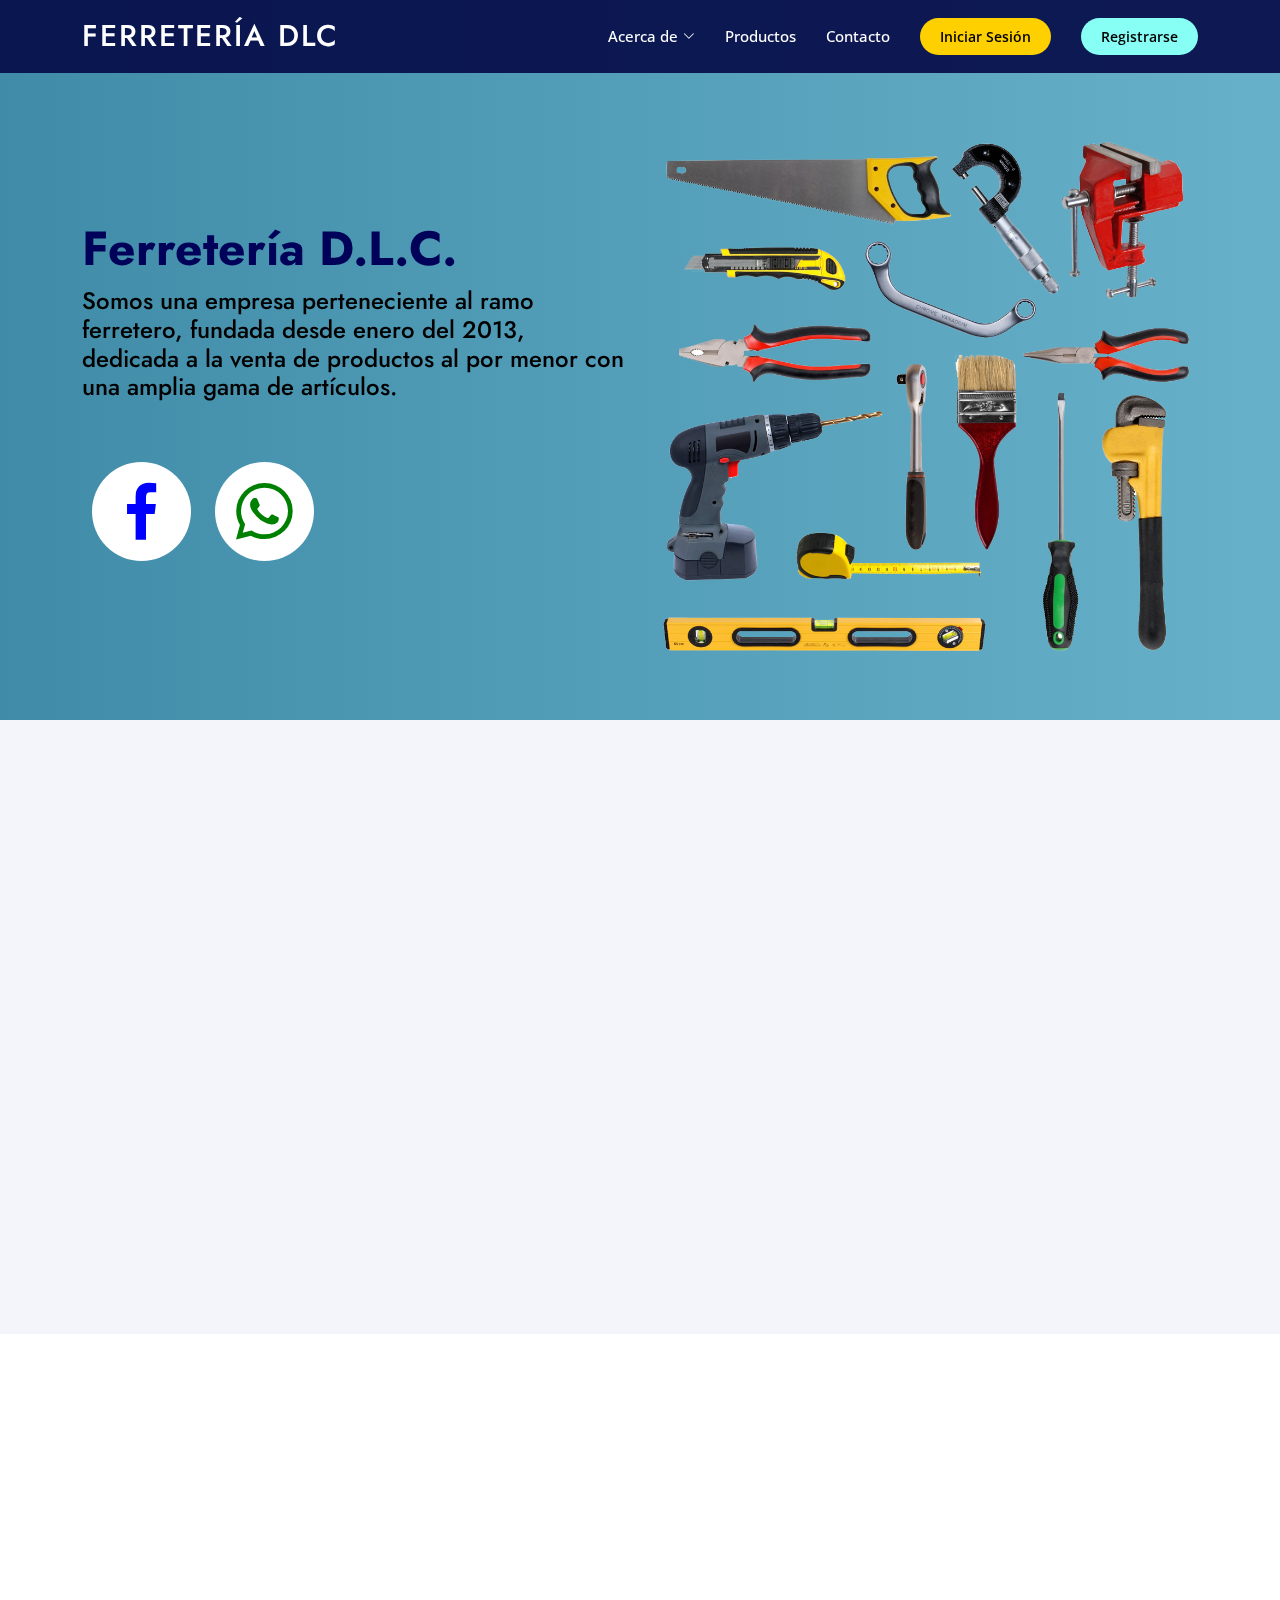
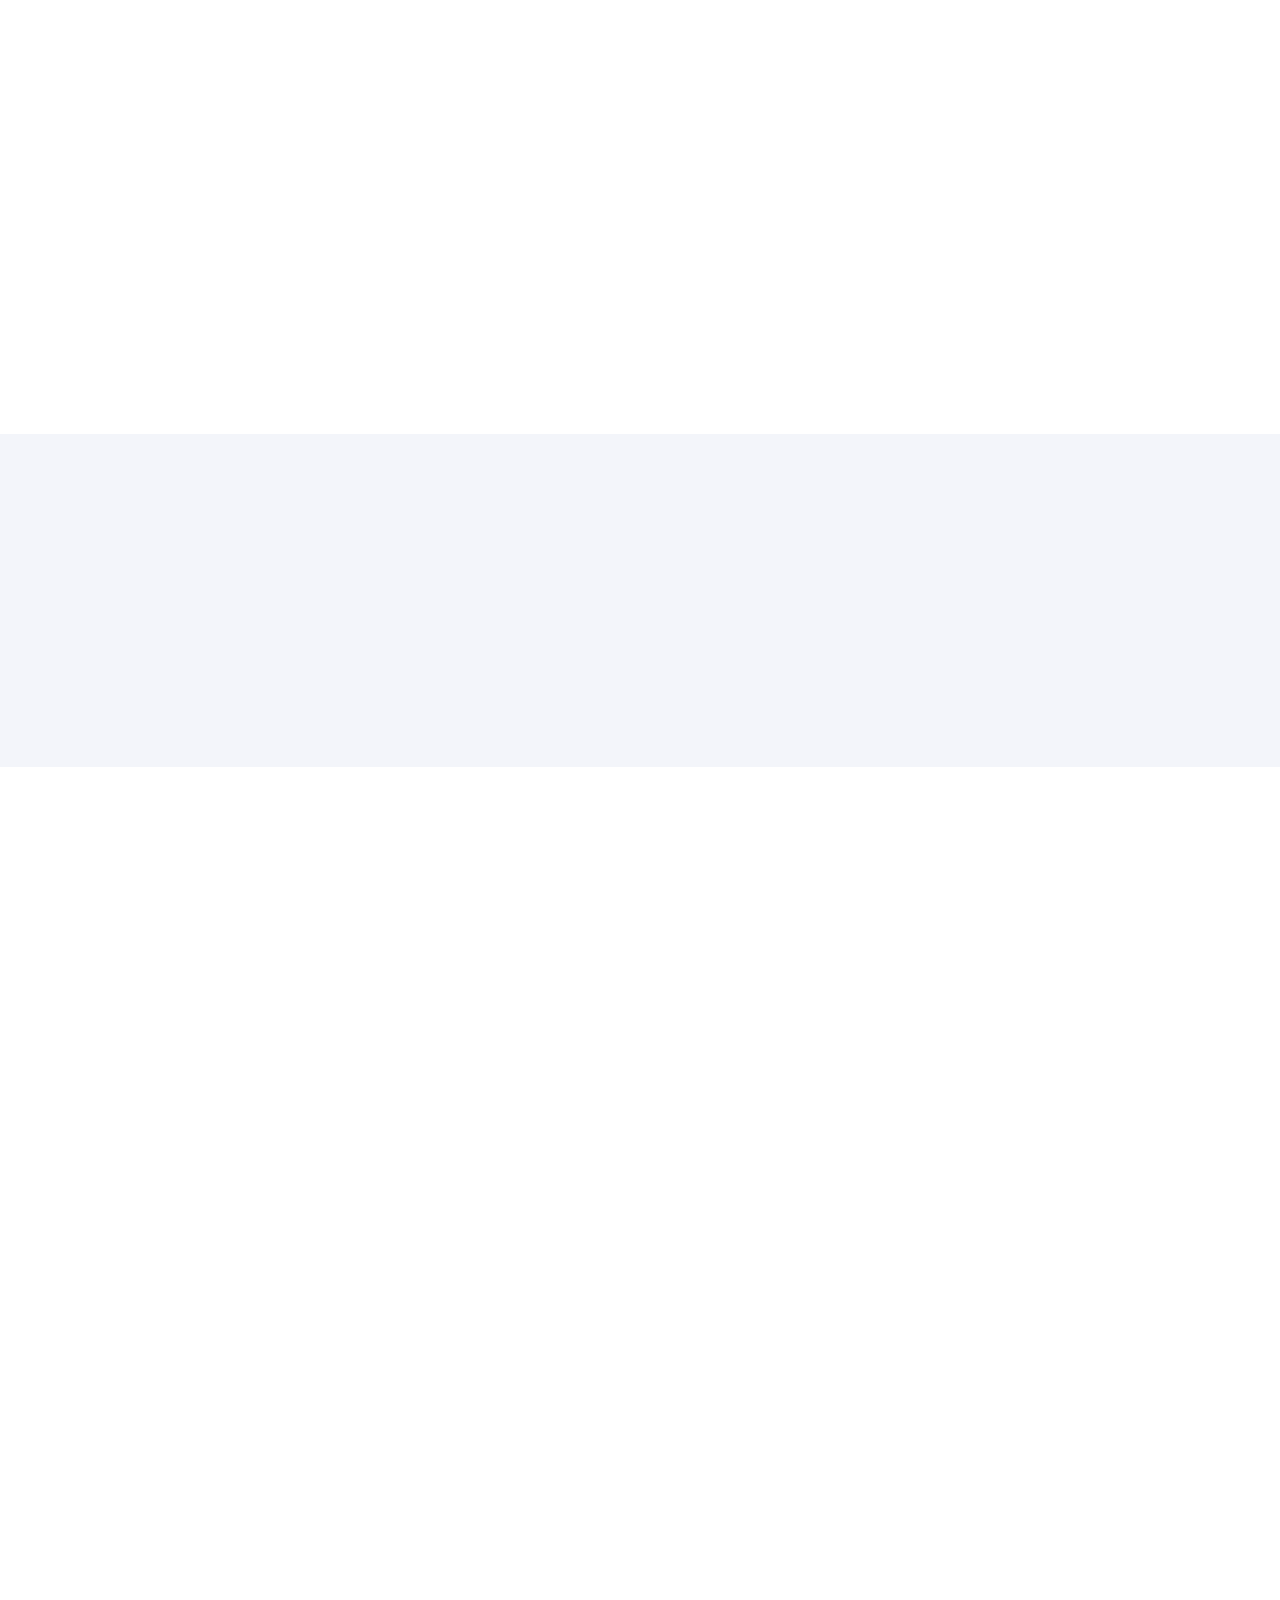
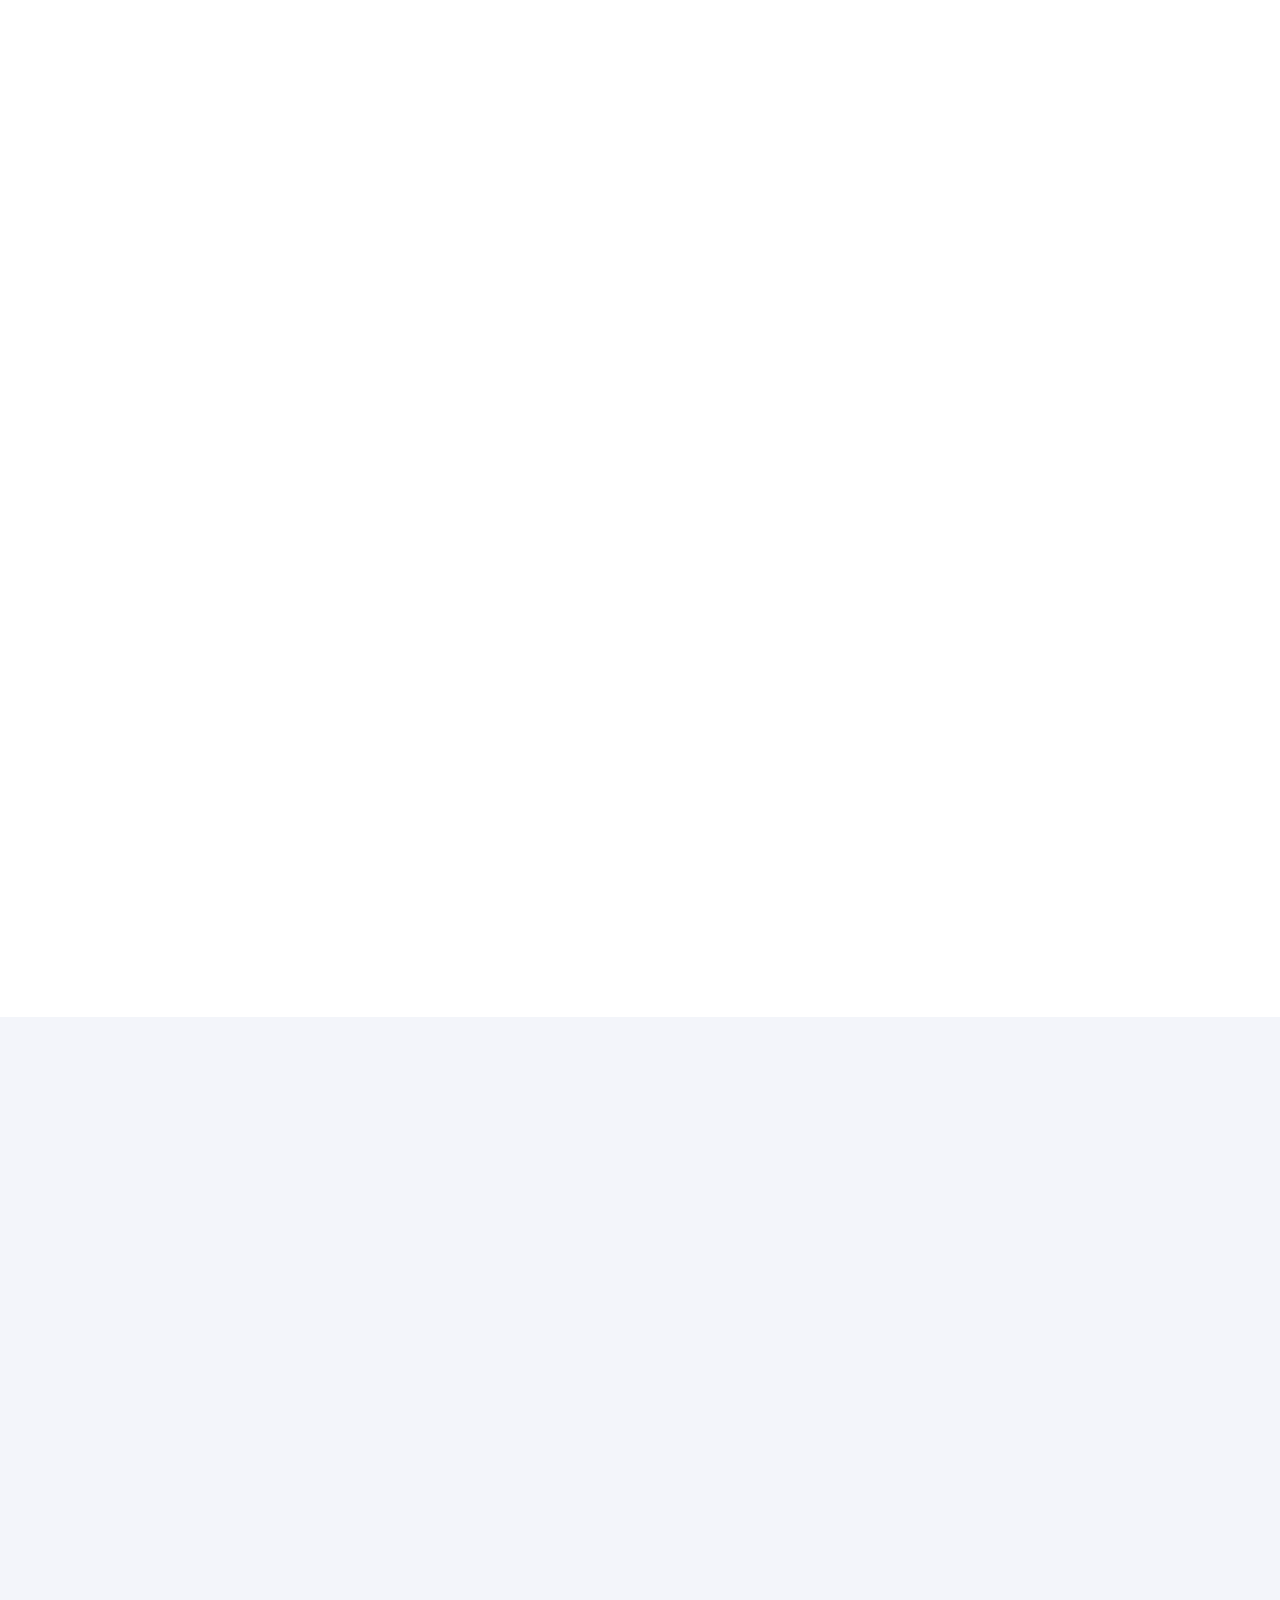
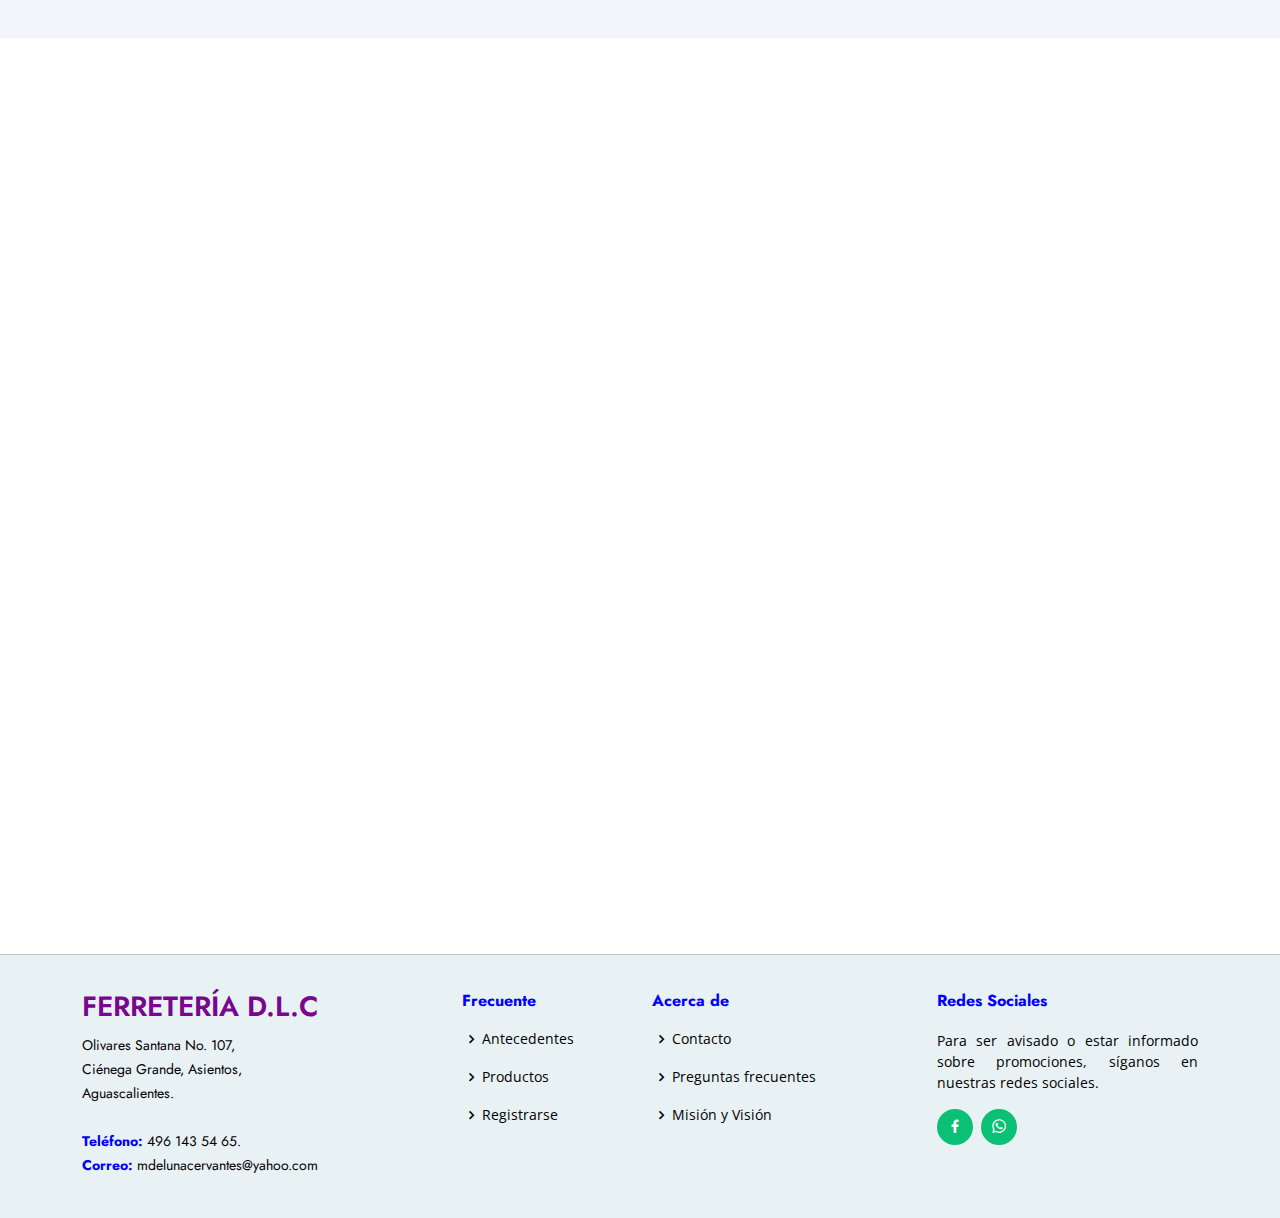
<file: index.html>
<!DOCTYPE html>
<html lang="en">

<head>
  <meta charset="utf-8">
  <meta content="width=device-width, initial-scale=1.0" name="viewport">

  <title>Ferretería DLC</title>
  <meta content="" name="description">
  <meta content="" name="keywords">

  <!-- Favicons -->
  <link href="img/logo.jpg" rel="icon">
  <link href="img/logo.jpg" rel="apple-touch-icon">

  <!-- Google Fonts -->
  <link
    href="https://fonts.googleapis.com/css?family=Open+Sans:300,300i,400,400i,600,600i,700,700i|Jost:300,300i,400,400i,500,500i,600,600i,700,700i|Poppins:300,300i,400,400i,500,500i,600,600i,700,700i"
    rel="stylesheet">

  <!-- Vendor CSS Files -->
  <link href="diseno/vendor/aos/aos.css" rel="stylesheet">
  <link href="diseno/vendor/bootstrap/css/bootstrap.min.css" rel="stylesheet">
  <link href="diseno/vendor/bootstrap-icons/bootstrap-icons.css" rel="stylesheet">
  <link href="diseno/vendor/boxicons/css/boxicons.min.css" rel="stylesheet">
  <link href="diseno/vendor/glightbox/css/glightbox.min.css" rel="stylesheet">
  <link href="diseno/vendor/remixicon/remixicon.css" rel="stylesheet">
  <link href="diseno/vendor/swiper/swiper-bundle.min.css" rel="stylesheet">

  <!-- Template Main CSS File -->
  <link href="diseno/css/style.css" rel="stylesheet">
</head>

<body>

  <!-- ======= Header ======= -->
  <header id="header" class="fixed-top ">
    <div class="container d-flex align-items-center">
      <!-- <a href="index.html" class="logo me-auto"><img src="img/logo.jpg" alt="" class="img-fluid"></a> -->
      <h1 class="logo me-auto"><a href="index.html">Ferretería DLC</a></h1>


      <nav id="navbar" class="navbar">
        <ul>
          <li class="dropdown"><a href="#"><span>Acerca de</span> <i class="bi bi-chevron-down"></i></a>
            <ul>
              <li><a class="nav-link scrollto" href="antecedentes.html">Antecedentes</a></li>
              <li><a class="nav-link scrollto" href="mision.html">Misión y Visión</a></li>
              <li><a class="nav-link scrollto" href="preguntas_frecuentes.html">Preguntas Frecuentes</a></li>
            </ul>
          </li>

          <li><a class="nav-link scrollto" href="aplicacion/carrito/muestraProductos.php">Productos</a></li>
          <li><a class="nav-link scrollto" href="contacto.php">Contacto</a></li>

          <li><a class="getstarted scrollto" href="aplicacion/login.php">Iniciar Sesión</a></li>
          <li><a class="getstartedR scrollto" href="aplicacion/registro.php">Registrarse</a></li>
        </ul>
        <i class="bi bi-list mobile-nav-toggle"></i>
      </nav><!-- .navbar -->
    </div>
  </header><!-- End Header -->




  <!-- ======= Hero Section ======= -->
  <section id="hero" class="d-flex align-items-center">
    <div class="container">
      <div class="row">
        <div class="col-lg-6 d-flex flex-column justify-content-center pt-4 pt-lg-0 order-2 order-lg-1"
          data-aos="fade-up" data-aos-delay="200">
          <h1>Ferretería D.L.C.</h1>
          <h2>Somos una empresa perteneciente al ramo ferretero, fundada desde enero del 2013, dedicada a la venta de
            productos al por menor con una amplia gama de artículos.</h2>

          <div  style="text-align: left;">
            <a
              href="https://www.facebook.com/people/Ferreter%C3%ADa-Dlc/pfbid04ec6Bq2G5VhsQEyVesJRxf4jDZotEPAA1wXJUSScp2hyFBB4Gp77E77SepmbNCqCl/">
              <i class="bx bxl-facebook" style="font-size: 75px; color:blue; border-radius: 50%;background-color: white; padding: 12px; margin: 10px;"></i>
            </a>

            <a href="https://wa.link/l31kb3">
              <i class="bx bxl-whatsapp" style="font-size: 75px; color:green; border-radius: 50%;background-color: white; padding: 12px; margin: 10px;"></i>
            </a>
          </div>




        </div>


        <div class="col-lg-6 order-1 order-lg-2 hero-img" data-aos="zoom-in" data-aos-delay="200">
          <img src="img/header.png" class="img-fluid animated" alt="">
        </div>
      </div>
    </div>

  </section><!-- End Hero -->







  <main id="main">
    <!-- ======= Mision Section ======= -->
    <section id="services" class="services section-bg">
      <div class="container" data-aos="fade-up">

        <div class="section-title">
          <h2>Misión y Visión</h2>
          <p>El trabajo y puesto que desempeño dentro de esta empresa es llevar acabo la compra, y recepción de
            mercancías, logística y entrega de materiales, organizar almacenes, y capacitación del personal y llevar a
            cabo soluciones imprevistas que se generan en el transcurso de las actividades tomando en cuenta lo
            siguiente:</p>
        </div>

        <div class="row" class="text-center">
          <div class="col-xl-6 col-md-6 mt-4 mt-md-0" data-aos="zoom-in" data-aos-delay="200">
            <div class="icon-box">
              <div class="icon"><i class="bx bx-file"></i></div>

              <h4><a href="">Misión</a></h4>
              <p>Somos una empresa con especialidad en ventas en el ramo ferretero, que trabaja día a día para
                satisfacer las necesidades de nuestros clientes, cumpliendo con las expectativas de atención y servicio
                y esmerándonos día a día para brindar un extenso surtido de productos, de buena calidad y ofreciendo
                precios competitivos.</p>
            </div>
          </div>

          <div class="col-xl-6 col-md-6 mt-4 mt-xl-0" data-aos="zoom-in" data-aos-delay="400">
            <div class="icon-box">
              <div class="icon"><i class="bx bx-layer"></i></div>

              <h4><a href="">Visión</a></h4>
              <p>Ser una empresa líder en el mercado local, y nacional, reconocida como comercializadora y distribuidora
                de productos de calidad y contribuir a la generación de empleos y contribuir al crecimiento económico de
                nuestra comunidad.</p>
            </div>
          </div>

        </div>

      </div>
    </section><!-- End Mision Section -->


    <!-- ======= Horarios Section ======= -->
    <section id="pricing" class="pricing">
      <div class="container" data-aos="fade-up">

        <div class="section-title">
          <h2>Horarios</h2>
          <p>Para que este negocio funcione como una empresa comercializadora y distribuidora de ferretería en general,
            y a la vez ganar prestigio y reconocimiento en el mercado para seguir creciendo como empresa, la ferretería
            D.L.C le presenta los siguientes horarios de atención:</p>
        </div>

        <div class="row">

          <div class="col-lg-4" data-aos="fade-up" data-aos-delay="100">
            <div class="box">
              <h3>Lunes a Viernes</h3>
              <ul>
                <li><i class="bx bx-check"></i>De 8:00 a.m. a 4:00 p.m</li>
              </ul>
              <img src="img/horarios.png" class="img-fluid" width="45%">
            </div>
          </div>

          <div class="col-lg-4 mt-4 mt-lg-0" data-aos="fade-up" data-aos-delay="200">
            <div class="box featured">
              <h3>Sábado</h3>
              <ul>
                <li><i class="bx bx-check"></i>De 8:00 a.m. a 6:00 p.m</li>
              </ul>
              <img src="img/horarios.png" class="img-fluid" width="45%">
            </div>
          </div>

          <div class="col-lg-4 mt-4 mt-lg-0" data-aos="fade-up" data-aos-delay="300">
            <div class="box">
              <h3>Domingo</h3>
              <ul>
                <li><i class="bx bx-check"></i>De 8:00 a.m. a 2:00 p.m</li>
              </ul>
              <img src="img/horarios.png" class="img-fluid" width="45%">
            </div>
          </div>

        </div>

      </div>
    </section><!-- End Horarios Section -->

    <!-- ======= Marcas Section ======= -->
    <section id="clients" class="clients section-bg">
      <div class="container" data-aos="fade-up">
        <div class="section-title">
          <h2>Marcas asociadas</h2>
          <p>
            En nuestra ferretería, nos enorgullece trabajar con algunas de las marcas más reconocidas y confiables del
            mercado. Nos esforzamos por brindarte productos de alta calidad y rendimiento, y es por eso que hemos
            establecido asociaciones sólidas con marcas líderes en la industria.
            Estamos comprometidos en brindarte una amplia selección de productos de alta calidad para que encuentres
            exactamente lo que necesitas para tus proyectos.
          </p>
        </div>

        <div class="row" data-aos="zoom-in">

          <div class="col-lg-2 col-md-4 col-6 d-flex align-items-center justify-content-center">
            <img src="img/marcas/truper.png" class="img-fluid" alt="">
          </div>

          <div class="col-lg-2 col-md-4 col-6 d-flex align-items-center justify-content-center">
            <img src="img/marcas/FANAL.png" class="img-fluid" alt="">
          </div>

          <div class="col-lg-2 col-md-4 col-6 d-flex align-items-center justify-content-center">
            <img src="img/marcas/DeWalt.png" class="img-fluid" alt="">
          </div>

          <div class="col-lg-2 col-md-4 col-6 d-flex align-items-center justify-content-center">
            <img src="img/marcas/comex.png" class="img-fluid" alt="">
          </div>

          <div class="col-lg-2 col-md-4 col-6 d-flex align-items-center justify-content-center">
            <img src="img/marcas/Cemex.png" class="img-fluid" alt="">
          </div>

          <div class="col-lg-2 col-md-4 col-6 d-flex align-items-center justify-content-center">
            <img src="img/marcas/urrea.png" class="img-fluid" alt="">
          </div>

        </div>

      </div>
    </section><!-- End Marcas Section -->






    <!-- ======= Productos Section ======= -->
    <section id="portfolio" class="portfolio">
      <div class="container" data-aos="fade-up">

        <div class="section-title">
          <h2>Productos disponibles</h2>
          <p>
            Ya sea que estés realizando un proyecto de bricolaje en casa o trabajando en un gran proyecto de
            construcción, contamos con los productos adecuados para satisfacer tus necesidades.
            Recuerda que estamos comprometidos con la comercialización de productos nacionales e importados orientados a
            las
            labores de mantenimiento montaje, construcción, reparación, etc. le ofrecemos una amplia variedad de
            productos, entre ellos los siguientes:</p>
        </div>

        <ul id="portfolio-flters" class="d-flex justify-content-center" data-aos="fade-up" data-aos-delay="100">
          <li data-filter="*" class="filter-active">Todos</li>
          <li data-filter=".filter-app">Construcción</li>
          <li data-filter=".filter-card">Hogar</li>
          <li data-filter=".filter-web">Otros</li>
        </ul>

        <div class="row portfolio-container" data-aos="fade-up" data-aos-delay="200">

          <div class="col-lg-4 col-md-6 portfolio-item filter-app">
            <div class="portfolio-img"><img src="img/productos/block.png" class="img-fluid" alt=""></div>
            <div class="portfolio-info">
              <h4>Block</h4>
              <a href="img/productos/block.png" data-gallery="portfolioGallery" class="portfolio-lightbox preview-link"
                title="Block"><i class="bx bx-plus"></i></a>

            </div>
          </div>

          <div class="col-lg-4 col-md-6 portfolio-item filter-web">
            <div class="portfolio-img"><img src="img/productos/accesorios.png" class="img-fluid" alt=""></div>
            <div class="portfolio-info">
              <h4>Accesorios de PVC</h4>
              <a href="img/productos/accesorios.png" data-gallery="portfolioGallery"
                class="portfolio-lightbox preview-link" title="Accesorios de PVC"><i class="bx bx-plus"></i></a>

            </div>
          </div>

          <div class="col-lg-4 col-md-6 portfolio-item filter-app">
            <div class="portfolio-img"><img src="img/productos/cemento.png" class="img-fluid" alt=""></div>
            <div class="portfolio-info">
              <h4>Saco de cemento</h4>
              <a href="img/productos/cemento.png" data-gallery="portfolioGallery"
                class="portfolio-lightbox preview-link" title="Saco de cemento"><i class="bx bx-plus"></i></a>

            </div>
          </div>

          <div class="col-lg-4 col-md-6 portfolio-item filter-card">
            <div class="portfolio-img"><img src="img/productos/candado.png" class="img-fluid" alt=""></div>
            <div class="portfolio-info">
              <h4>Candado</h4>
              <a href="img/productos/candado.png" data-gallery="portfolioGallery"
                class="portfolio-lightbox preview-link" title="Candado"><i class="bx bx-plus"></i></a>

            </div>
          </div>

          <div class="col-lg-4 col-md-6 portfolio-item filter-web">
            <div class="portfolio-img"><img src="img/productos/manguera.png" class="img-fluid" alt=""></div>
            <div class="portfolio-info">
              <h4>Manguera</h4>
              <a href="img/productos/manguera.png" data-gallery="portfolioGallery"
                class="portfolio-lightbox preview-link" title="Manguera"><i class="bx bx-plus"></i></a>

            </div>
          </div>

          <div class="col-lg-4 col-md-6 portfolio-item filter-app">
            <div class="portfolio-img"><img src="img/productos/martillo.png" class="img-fluid" alt=""></div>
            <div class="portfolio-info">
              <h4>Martillo</h4>
              <a href="img/productos/martillo.png" data-gallery="portfolioGallery"
                class="portfolio-lightbox preview-link" title="Martillo"><i class="bx bx-plus"></i></a>

            </div>
          </div>

          <div class="col-lg-4 col-md-6 portfolio-item filter-card">
            <div class="portfolio-img"><img src="img/productos/contacto.png" class="img-fluid" alt=""></div>
            <div class="portfolio-info">
              <h4>Contacto</h4>
              <a href="img/productos/contacto.png" data-gallery="portfolioGallery"
                class="portfolio-lightbox preview-link" title="Contacto"><i class="bx bx-plus"></i></a>

            </div>
          </div>

          <div class="col-lg-4 col-md-6 portfolio-item filter-card">
            <div class="portfolio-img"><img src="img/productos/chapa.png" class="img-fluid" alt=""></div>
            <div class="portfolio-info">
              <h4>Chapa</h4>
              <a href="img/productos/chapa.png" data-gallery="portfolioGallery" class="portfolio-lightbox preview-link"
                title="Chapa"><i class="bx bx-plus"></i></a>

            </div>
          </div>

          <div class="col-lg-4 col-md-6 portfolio-item filter-web">
            <div class="portfolio-img"><img src="img/productos/cinta.png" class="img-fluid" alt=""></div>
            <div class="portfolio-info">
              <h4>Cinta</h4>
              <a href="img/productos/cinta.png" data-gallery="portfolioGallery" class="portfolio-lightbox preview-link"
                title="Cinta"><i class="bx bx-plus"></i></a>

            </div>
          </div>

          <div class="col-lg-4 col-md-6 portfolio-item filter-app">
            <div class="portfolio-img"><img src="img/productos/taladro.png" class="img-fluid" alt=""></div>
            <div class="portfolio-info">
              <h4>Taladro</h4>
              <a href="img/productos/taladro.png" data-gallery="portfolioGallery"
                class="portfolio-lightbox preview-link" title="Taladro"><i class="bx bx-plus"></i></a>

            </div>
          </div>

          <div class="col-lg-4 col-md-6 portfolio-item filter-card">
            <div class="portfolio-img"><img src="img/productos/desarmador.png" class="img-fluid" alt=""></div>
            <div class="portfolio-info">
              <h4>Desarmadores</h4>
              <a href="img/productos/desarmador.png" data-gallery="portfolioGallery"
                class="portfolio-lightbox preview-link" title="Desarmadores"><i class="bx bx-plus"></i></a>

            </div>
          </div>

        </div>

      </div>
    </section><!-- End Productos Section -->


    <!-- ======= Frequently Asked Questions Section ======= -->
    <section id="faq" class="faq section-bg">
      <div class="container" data-aos="fade-up">

        <div class="section-title">
          <h2>Preguntas Frecuentes</h2>
          <p>
            En nuestra página web, encontrarás una sección de Preguntas Frecuentes que hemos preparado especialmente
            para ti. Queremos facilitar tu experiencia como cliente y brindarte toda la información necesaria para que
            tomes decisiones informadas.recuerda que si no encuentras la respuesta que buscas, no dudes en contactarnos.
          </p>
        </div>

        <div class="faq-list">
          <ul>
            <li data-aos="fade-up" data-aos-delay="100">
              <i class="bx bx-help-circle icon-help"></i> <a data-bs-toggle="collapse" class="collapse"
                data-bs-target="#faq-list-1">¿Qué productos y servicios ofrecen en la ferretería?<i
                  class="bx bx-chevron-down icon-show"></i><i class="bx bx-chevron-up icon-close"></i></a>
              <div id="faq-list-1" class="collapse show" data-bs-parent=".faq-list">
                <p>
                  Ofrecemos una amplia variedad de productos para construcción, herramientas manuales y eléctricas,
                  materiales de plomería, productos de jardinería, pinturas, entre otros. También brindamos servicios de
                  corte de llaves, pintura a medida y entrega a domicilio.
                </p>
              </div>
            </li>

            <li data-aos="fade-up" data-aos-delay="200">
              <i class="bx bx-help-circle icon-help"></i> <a data-bs-toggle="collapse" data-bs-target="#faq-list-2"
                class="collapsed">¿Cómo puedo realizar un pedido en la ferretería?<i
                  class="bx bx-chevron-down icon-show"></i><i class="bx bx-chevron-up icon-close"></i></a>
              <div id="faq-list-2" class="collapse" data-bs-parent=".faq-list">
                <p>
                  Puedes realizar un pedido visitando nuestra tienda física o a través de nuestra página web. También
                  puedes contactarnos por teléfono para hacer tu pedido.
                </p>
              </div>
            </li>

            <li data-aos="fade-up" data-aos-delay="300">
              <i class="bx bx-help-circle icon-help"></i> <a data-bs-toggle="collapse" data-bs-target="#faq-list-3"
                class="collapsed">¿Realizan entregas a domicilio?<i class="bx bx-chevron-down icon-show"></i><i
                  class="bx bx-chevron-up icon-close"></i></a>
              <div id="faq-list-3" class="collapse" data-bs-parent=".faq-list">
                <p>
                  Sí, ofrecemos servicio de entrega a domicilio. Consulta con nuestro personal los detalles y costos de
                  envío según tu ubicación.
                </p>
              </div>
            </li>


          </ul>
        </div>

      </div>
    </section><!-- End Frequently Asked Questions Section -->



    <!-- ======= Contacto Section ======= -->
    <section id="contact" class="contact">
      <div class="container" data-aos="fade-up">

        <div class="section-title">
          <h2>Datos de contacto</h2>
          <p>
            Recuerda que en <strong>Ferretería D.L.C.</strong> estamos comprometidos en brindarte una atención rápida y
            eficiente. ¡Estamos encantados de ayudarte en nuestra ferretería! Si tienes alguna pregunta, consulta o
            necesitas información adicional, no dudes en contactarnos por medio de los siguientes medios o acudir
            directamente a la tienda física.
          </p>
        </div>

        <div class="row">

          <div class="col-lg-5 d-flex align-items-stretch">
            <div class="info">
              <div class="email">
                <i class="bi bi-envelope"></i>
                <h4>Correo:</h4>
                <p>mdelunacervantes@yahoo.com</p>
              </div>

              <div class="phone">
                <i class="bi bi-phone"></i>
                <h4>Teléfono:</h4>
                <p>496 143 54 65.</p>
              </div>
            </div>

          </div>

          <div class="col-lg-7 mt-5 mt-lg-0 d-flex align-items-stretch">
            <iframe
              src="https://www.google.com/maps/embed?pb=!1m18!1m12!1m3!1d230.88967058510073!2d-102.01808719270039!3d22.1931841!2m3!1f0!2f0!3f0!3m2!1i1024!2i768!4f13.1!3m3!1m2!1s0x8681fe3657a4df93%3A0xec6cf6fd931e2d63!2sOlivares%20Santana%20107%2C%20Los%20Encinos%2C%2020722%20Ci%C3%A9nega%20Grande%2C%20Ags.!5e0!3m2!1ses!2smx!4v1687212107278!5m2!1ses!2smx"
              width="800" height="600" style="border:0;" allowfullscreen="" loading="lazy"
              referrerpolicy="no-referrer-when-downgrade"></iframe>
          </div>

        </div>

      </div>
    </section><!-- End Contacto Section -->
  </main><!-- End #main -->






  <!-- ======= Footer ======= -->
  <footer id="footer">
    <hr>
    <div class="footer-top">
      <div class="container">
        <div class="row">

          <div class="col-lg-4 col-md-6 footer-contact">
            <h3>Ferretería D.L.C</h3>
            <p>
              Olivares Santana No. 107,<br>
              Ciénega Grande, Asientos,<br>
              Aguascalientes.<br><br>
              <strong style="color: blue;">Teléfono:</strong> 496 143 54 65.<br>
              <strong style="color: blue;">Correo:</strong> mdelunacervantes@yahoo.com<br>
            </p>
          </div>

          <div class="col-lg-2 col-md-3 footer-links">
            <h4>Frecuente</h4>
            <ul>
              <li><i class="bx bx-chevron-right"></i> <a href="antecedentes.html">Antecedentes</a></li>
              <li><i class="bx bx-chevron-right"></i> <a href="aplicacion/carrito/MuestraProductos.php">Productos</a>
              </li>
              <li><i class="bx bx-chevron-right"></i> <a href="aplicacion/registro.php">Registrarse</a></li>
            </ul>
          </div>

          <div class="col-lg-3 col-md-3 footer-links">
            <h4>Acerca de</h4>
            <ul>
              <li><i class="bx bx-chevron-right"></i> <a href="contacto.php">Contacto</a></li>
              <li><i class="bx bx-chevron-right"></i> <a href="preguntas_frecuentes.html">Preguntas frecuentes</a></li>
              <li><i class="bx bx-chevron-right"></i> <a href="mision.html">Misión y Visión</a></li>
            </ul>
          </div>

          <div class="col-lg-3 col-md-6 footer-links">
            <h4>Redes Sociales</h4>
            <p>Para ser avisado o estar informado sobre promociones, síganos en nuestras redes sociales.</p>
            <div class="social-links mt-3">
              <a href="https://www.facebook.com/people/Ferreter%C3%ADa-Dlc/pfbid04ec6Bq2G5VhsQEyVesJRxf4jDZotEPAA1wXJUSScp2hyFBB4Gp77E77SepmbNCqCl/"
                class="facebook"><i class="bx bxl-facebook"></i></a>
              <a href="https://wa.link/l31kb3" class="instagram"><i class="bx bxl-whatsapp"></i></a>
            </div>
          </div>

        </div>
      </div>
    </div><br>
  </footer><!-- End Footer -->


  <div id="preloader"></div>
  <a href="#" class="back-to-top d-flex align-items-center justify-content-center"><i
      class="bi bi-arrow-up-short"></i></a>

  <!-- Vendor JS Files -->
  <script src="diseno/vendor/aos/aos.js"></script>
  <script src="diseno/vendor/bootstrap/js/bootstrap.bundle.min.js"></script>
  <script src="diseno/vendor/glightbox/js/glightbox.min.js"></script>
  <script src="diseno/vendor/isotope-layout/isotope.pkgd.min.js"></script>
  <script src="diseno/vendor/swiper/swiper-bundle.min.js"></script>
  <script src="diseno/vendor/waypoints/noframework.waypoints.js"></script>

  <!-- Template Main JS File -->
  <script src="diseno/js/main.js"></script>

</body>

</html>
</file>
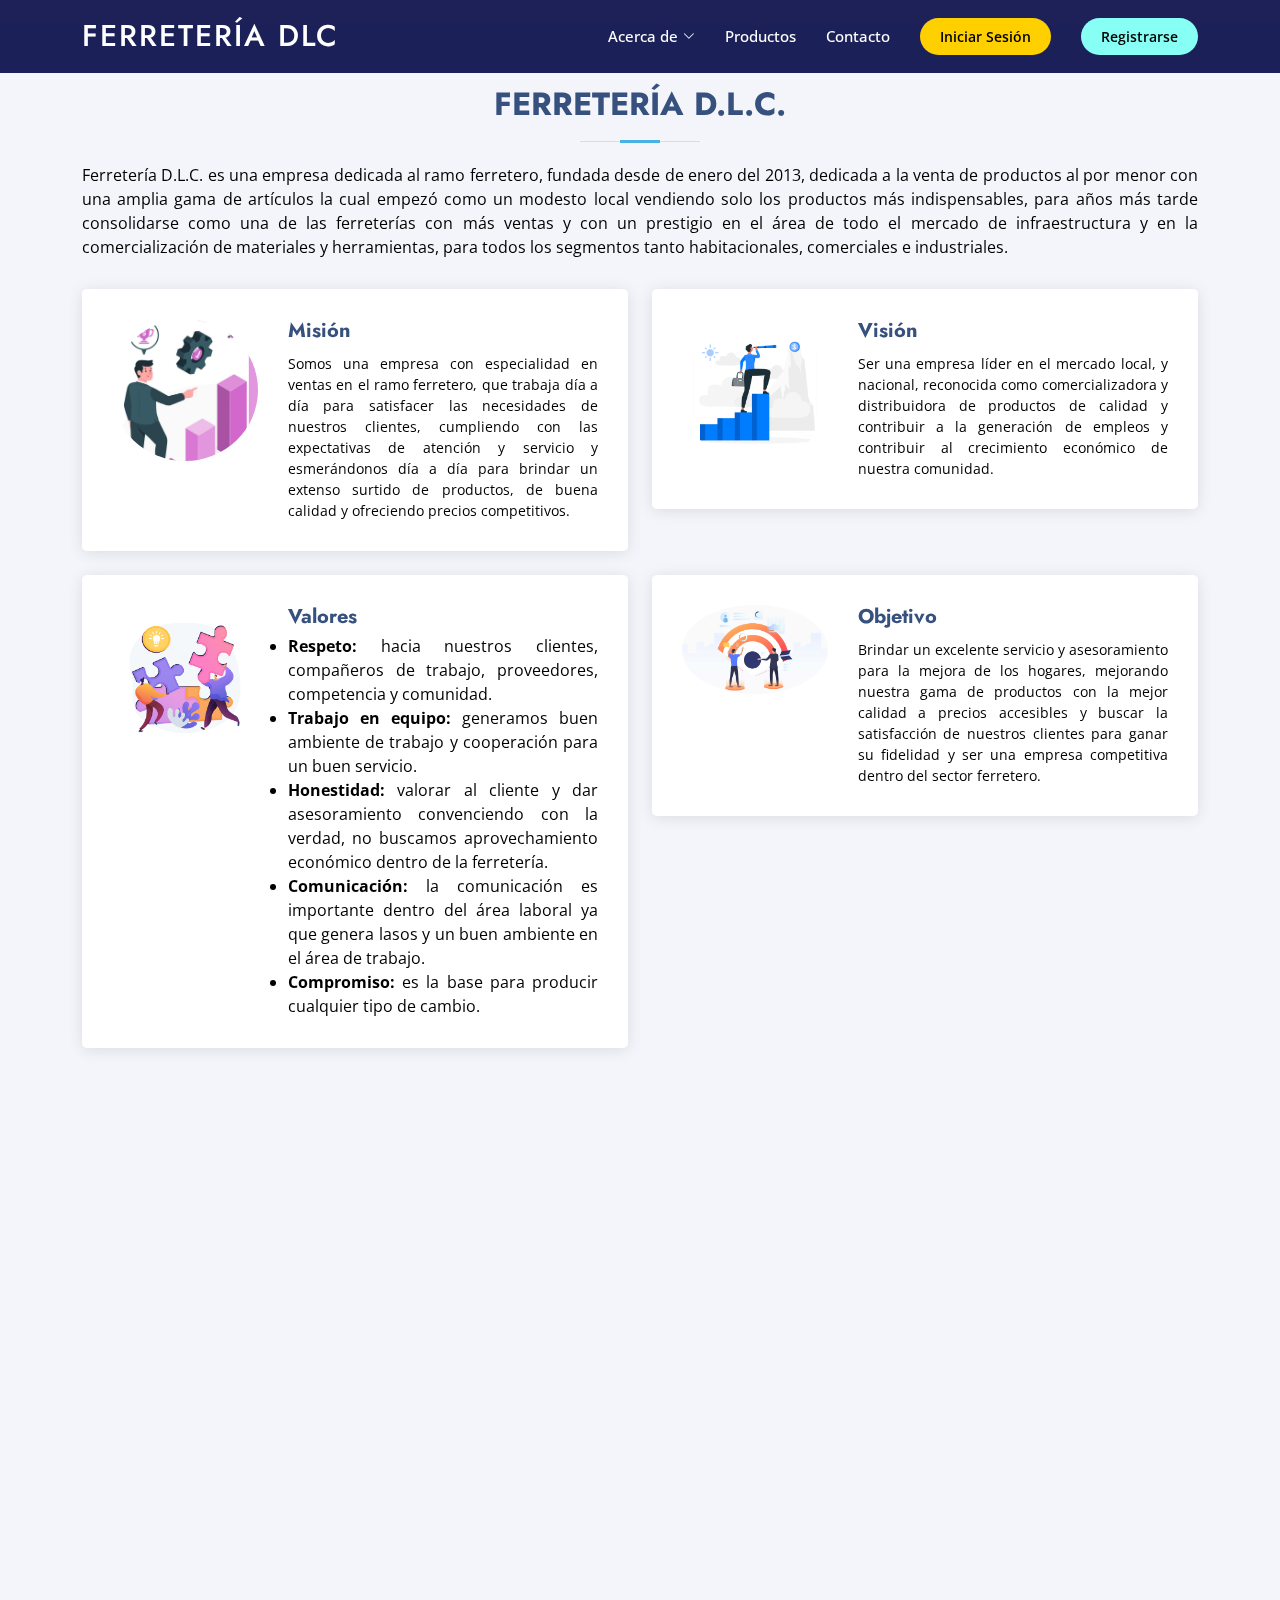
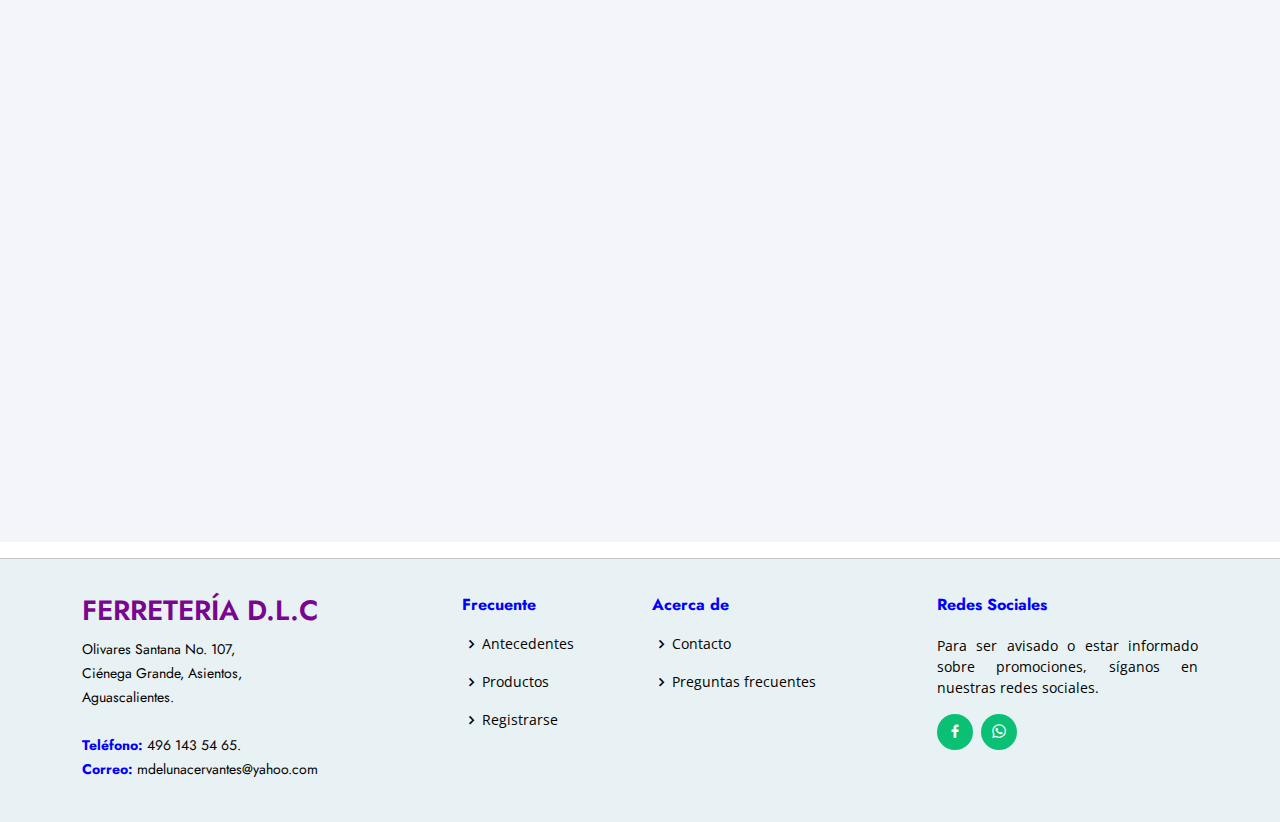
<file: mision.html>
<!DOCTYPE html>
<html lang="en">

<head>
  <meta charset="utf-8">
  <meta content="width=device-width, initial-scale=1.0" name="viewport">

  <title>Misión y Visión de la empresa</title>
  <meta content="" name="description">
  <meta content="" name="keywords">

  <!-- Favicons -->
  <link href="img/logo.jpg" rel="icon">
  <link href="img/logo.jpg" rel="apple-touch-icon">

  <!-- Google Fonts -->
  <link
    href="https://fonts.googleapis.com/css?family=Open+Sans:300,300i,400,400i,600,600i,700,700i|Jost:300,300i,400,400i,500,500i,600,600i,700,700i|Poppins:300,300i,400,400i,500,500i,600,600i,700,700i"
    rel="stylesheet">

  <!-- Vendor CSS Files -->
  <link href="diseno/vendor/aos/aos.css" rel="stylesheet">
  <link href="diseno/vendor/bootstrap/css/bootstrap.min.css" rel="stylesheet">
  <link href="diseno/vendor/bootstrap-icons/bootstrap-icons.css" rel="stylesheet">
  <link href="diseno/vendor/boxicons/css/boxicons.min.css" rel="stylesheet">
  <link href="diseno/vendor/glightbox/css/glightbox.min.css" rel="stylesheet">
  <link href="diseno/vendor/remixicon/remixicon.css" rel="stylesheet">
  <link href="diseno/vendor/swiper/swiper-bundle.min.css" rel="stylesheet">

  <!-- Template Main CSS File -->
  <link href="diseno/css/style.css" rel="stylesheet">
</head>

<body>

  <!-- ======= Header ======= -->
  <header id="header" class="fixed-top ">
    <div class="container d-flex align-items-center">

      <h1 class="logo me-auto"><a href="index.html">Ferretería DLC</a></h1>
      <!-- Uncomment below if you prefer to use an image logo -->
      <!-- <a href="index.html" class="logo me-auto"><img src="diseno/img/logo.png" alt="" class="img-fluid"></a>-->

      <nav id="navbar" class="navbar">
        <ul>
          <li class="dropdown"><a href="#"><span>Acerca de</span> <i class="bi bi-chevron-down"></i></a>
            <ul>
              <li><a class="nav-link scrollto" href="antecedentes.html">Antecedentes</a></li>
              <li><a class="nav-link scrollto" href="preguntas_frecuentes.html">Preguntas Frecuentes</a></li>
            </ul>
          </li>

          <li><a class="nav-link scrollto" href="aplicacion/carrito/muestraProductos.php">Productos</a></li>
          <li><a class="nav-link scrollto" href="contacto.php">Contacto</a></li>

          <li><a class="getstarted scrollto" href="aplicacion/login.php">Iniciar Sesión</a></li>
          <li><a class="getstartedR scrollto" href="aplicacion/registro.php">Registrarse</a></li>
        </ul>
        <i class="bi bi-list mobile-nav-toggle"></i>
      </nav><!-- .navbar -->
    </div>
  </header><!-- End Header -->

  <main id="main" style="margin-top:25px;">
    <!-- ======= Misión Section ======= -->
    <section id="team" class="team section-bg">
      <div class="container" data-aos="fade-up">

        <div class="section-title">
          <h2>Ferretería D.L.C.</h2>
          <p>Ferretería D.L.C. es una empresa dedicada al ramo ferretero, fundada desde de enero del 2013, dedicada a la
            venta de productos al por menor con una amplia gama de artículos la cual empezó como un modesto local
            vendiendo solo los productos más indispensables, para años más tarde consolidarse como una de las
            ferreterías con más ventas y con un prestigio en el área de todo el mercado de infraestructura y en la
            comercialización de materiales y herramientas, para todos los segmentos tanto habitacionales, comerciales e
            industriales.</p>
        </div>

        <div class="row">
          <div class="col-lg-6">
            <div class="member d-flex align-items-start" data-aos="zoom-in" data-aos-delay="100">
              <div class="pic"><img src="img/mision.jpg" class="img-fluid" alt=""></div>
              <div class="member-info">
                <h4>Misión</h4>
                <p>Somos una empresa con especialidad en ventas en el ramo ferretero, que trabaja día a día para
                  satisfacer las necesidades de nuestros clientes, cumpliendo con las expectativas de atención y
                  servicio y esmerándonos día a día para brindar un extenso surtido de productos, de buena calidad y
                  ofreciendo precios competitivos.</p>
              </div>
            </div>
          </div>

          <div class="col-lg-6 mt-4 mt-lg-0">
            <div class="member d-flex align-items-start" data-aos="zoom-in" data-aos-delay="100">
              <div class="pic"><img src="img/vision.jpg" class="img-fluid" alt=""></div>
              <div class="member-info">
                <h4>Visión</h4>
                <p>Ser una empresa líder en el mercado local, y nacional, reconocida como comercializadora y
                  distribuidora de productos de calidad y contribuir a la generación de empleos y contribuir al
                  crecimiento económico de nuestra comunidad.</p>
              </div>
            </div>
          </div>

          <div class="col-lg-6 mt-4">
            <div class="member d-flex align-items-start" data-aos="zoom-in" data-aos-delay="100">
              <div class="pic"><img src="img/valores.jpg" class="img-fluid" alt=""></div>
              <div class="member-info">
                <h4>Valores</h4>
                <li><strong>Respeto:</strong> hacia nuestros clientes, compañeros de trabajo, proveedores, competencia y
                  comunidad.</li>
                <li><strong>Trabajo en equipo:</strong> generamos buen ambiente de trabajo y cooperación para un buen
                  servicio.</li>
                <li><strong>Honestidad:</strong> valorar al cliente y dar asesoramiento convenciendo con la verdad, no
                  buscamos aprovechamiento económico dentro de la ferretería.</li>
                <li><strong>Comunicación:</strong> la comunicación es importante dentro del área laboral ya que genera
                  lasos y un buen ambiente en el área de trabajo.</li>
                <li><strong>Compromiso:</strong> es la base para producir cualquier tipo de cambio.</li>
              </div>
            </div>
          </div>

          <div class="col-lg-6 mt-4">
            <div class="member d-flex align-items-start" data-aos="zoom-in" data-aos-delay="100">
              <div class="pic"><img src="img/objetivo.jpg" class="img-fluid" alt=""></div>
              <div class="member-info">
                <h4>Objetivo</h4>
                <p>Brindar un excelente servicio y asesoramiento para la mejora de los hogares, mejorando nuestra gama
                  de productos con la mejor calidad a precios accesibles y buscar la satisfacción de nuestros clientes
                  para ganar su fidelidad y ser una empresa competitiva dentro del sector ferretero. </p>
              </div>
            </div>
          </div>



          <div class="col-lg-6 mt-4">
            <div class="member d-flex align-items-start" data-aos="zoom-in" data-aos-delay="100">
              <div class="pic"><img src="img/calidad.jpg" class="img-fluid" alt=""></div>
              <div class="member-info">
                <h4>Política de Calidad</h4>
                <p>Nuestra política de calidad se basa en proporcionar productos y servicios que cumplan con los más
                  altos estándares de calidad y satisfagan las necesidades y expectativas de nuestros clientes. Para
                  lograrlo, nos comprometemos a:</p>

                <li>Seleccionar proveedores confiables y de calidad, que cumplan con nuestros estándares y requisitos.
                </li>

                <li>Ofrecer una amplia gama de productos de construcción y bricolaje, garantizando su calidad,
                  durabilidad y funcionalidad.</li>

                <li>Mantener un personal capacitado y especializado, que brinde asesoramiento experto y una excelente
                  atención al cliente.</li>

                <li>Mejorar continuamente nuestros procesos y procedimientos internos, buscando la eficiencia, la
                  optimización y la reducción de errores.</li>

                <li>Cumplir con las normativas y regulaciones aplicables a nuestra industria, garantizando la seguridad
                  y el cumplimiento legal en todos nuestros productos y servicios.</li>

                <li>Escuchar activamente a nuestros clientes, valorar sus comentarios y sugerencias, y tomar acciones
                  para mejorar su satisfacción.</li>

                <li>Fomentar una cultura de calidad en toda la organización, promoviendo la participación activa y el
                  compromiso de todos los empleados en la mejora continua.</li>

                <p>Esta política de calidad es comunicada y entendida por todo nuestro equipo, y nos comprometemos a
                  revisarla regularmente para asegurar su adecuación y eficacia.</p>
              </div>
            </div>
          </div>


        </div>
      </div>
    </section><!-- End Misión Section -->



  </main><!-- End #main -->




  <!-- ======= Footer ======= -->
  <footer id="footer">
    <hr>
    <div class="footer-top">
      <div class="container">
        <div class="row">

          <div class="col-lg-4 col-md-6 footer-contact">
            <h3>Ferretería D.L.C</h3>
            <p>
              Olivares Santana No. 107,<br>
              Ciénega Grande, Asientos,<br>
              Aguascalientes.<br><br>
              <strong style="color: blue;">Teléfono:</strong> 496 143 54 65.<br>
              <strong style="color: blue;">Correo:</strong> mdelunacervantes@yahoo.com<br>
            </p>
          </div>

          <div class="col-lg-2 col-md-3 footer-links">
            <h4>Frecuente</h4>
            <ul>
              <li><i class="bx bx-chevron-right"></i> <a href="antecedentes.html">Antecedentes</a></li>
              <li><i class="bx bx-chevron-right"></i> <a href="aplicacion/carrito/MuestraProductos.php">Productos</a>
              </li>
              <li><i class="bx bx-chevron-right"></i> <a href="aplicacion/registro.php">Registrarse</a></li>
            </ul>
          </div>

          <div class="col-lg-3 col-md-3 footer-links">
            <h4>Acerca de</h4>
            <ul>
              <li><i class="bx bx-chevron-right"></i> <a href="contacto.php">Contacto</a></li>
              <li><i class="bx bx-chevron-right"></i> <a href="preguntas_frecuentes.html">Preguntas frecuentes</a></li>
            </ul>
          </div>

          <div class="col-lg-3 col-md-6 footer-links">
            <h4>Redes Sociales</h4>
            <p>Para ser avisado o estar informado sobre promociones, síganos en nuestras redes sociales.</p>
            <div class="social-links mt-3">
              <a href="https://www.facebook.com/people/Ferreter%C3%ADa-Dlc/pfbid04ec6Bq2G5VhsQEyVesJRxf4jDZotEPAA1wXJUSScp2hyFBB4Gp77E77SepmbNCqCl/" class="facebook"><i class="bx bxl-facebook"></i></a>
              <a href="https://wa.link/l31kb3" class="instagram"><i class="bx bxl-whatsapp"></i></a>
            </div>
          </div>

        </div>
      </div>
    </div><br>
  </footer><!-- End Footer -->




  <!-- Vendor JS Files -->
  <script src="diseno/vendor/aos/aos.js"></script>
  <script src="diseno/vendor/bootstrap/js/bootstrap.bundle.min.js"></script>
  <script src="diseno/vendor/glightbox/js/glightbox.min.js"></script>
  <script src="diseno/vendor/isotope-layout/isotope.pkgd.min.js"></script>
  <script src="diseno/vendor/swiper/swiper-bundle.min.js"></script>
  <script src="diseno/vendor/waypoints/noframework.waypoints.js"></script>

  <!-- Template Main JS File -->
  <script src="diseno/js/main.js"></script>

</body>

</html>
</file>
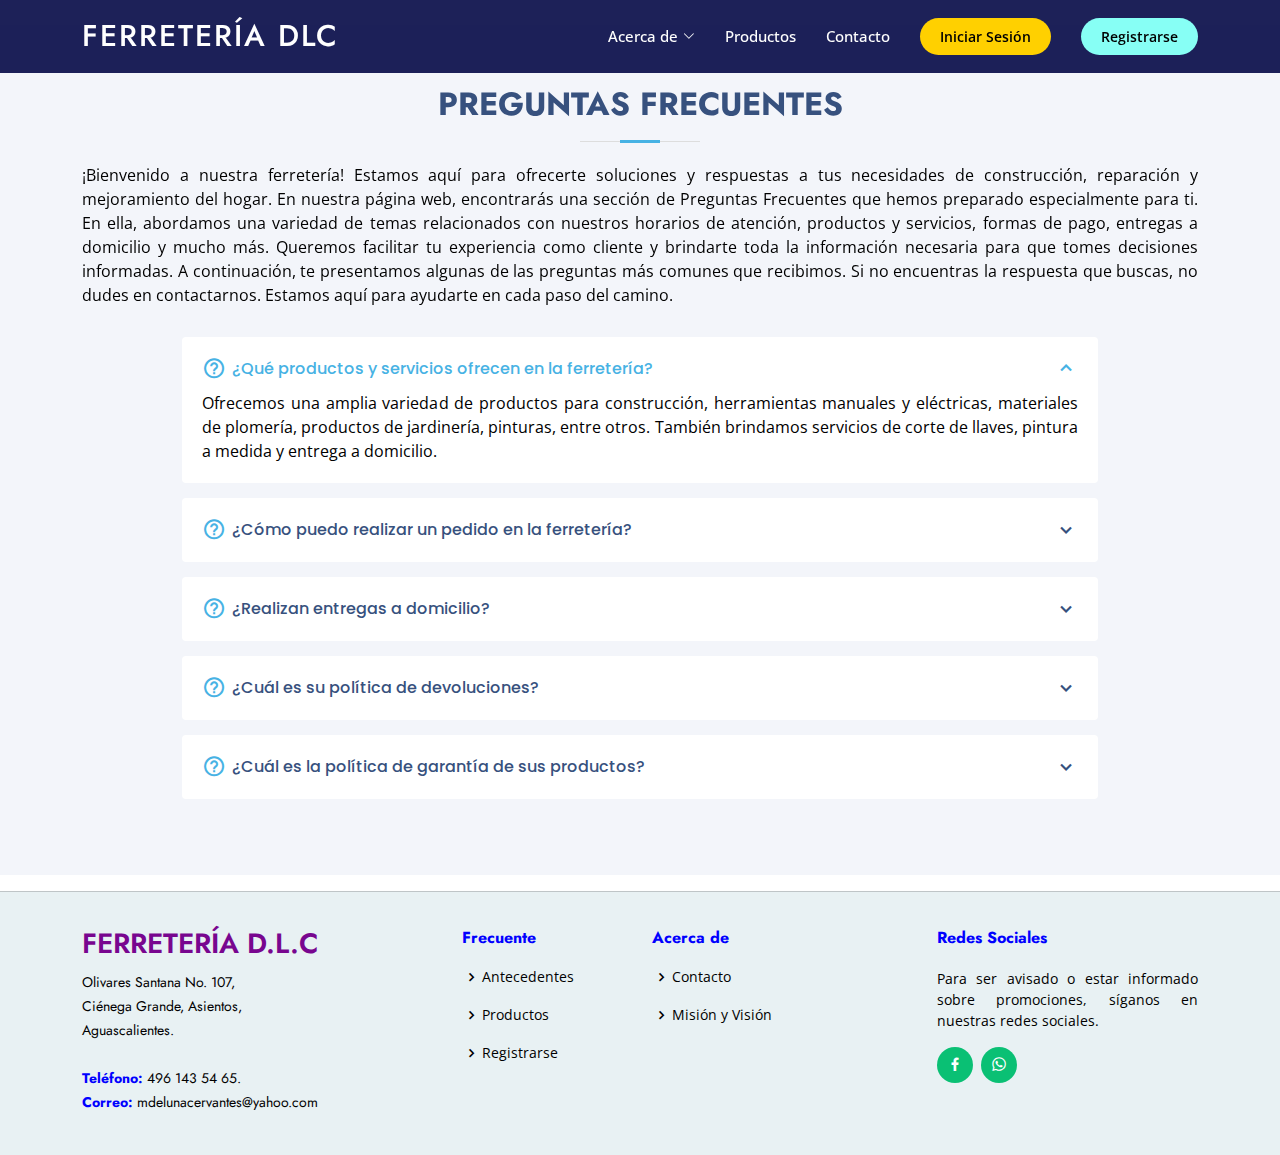
<file: preguntas_frecuentes.html>
<!DOCTYPE html>
<html lang="en">

<head>
  <meta charset="utf-8">
  <meta content="width=device-width, initial-scale=1.0" name="viewport">

  <title>Preguntas Frecuentes</title>
  <meta content="" name="description">
  <meta content="" name="keywords">

  <!-- Favicons -->
  <link href="img/logo.jpg" rel="icon">
  <link href="img/logo.jpg" rel="apple-touch-icon">

  <!-- Google Fonts -->
  <link
    href="https://fonts.googleapis.com/css?family=Open+Sans:300,300i,400,400i,600,600i,700,700i|Jost:300,300i,400,400i,500,500i,600,600i,700,700i|Poppins:300,300i,400,400i,500,500i,600,600i,700,700i"
    rel="stylesheet">

  <!-- Vendor CSS Files -->
  <link href="diseno/vendor/aos/aos.css" rel="stylesheet">
  <link href="diseno/vendor/bootstrap/css/bootstrap.min.css" rel="stylesheet">
  <link href="diseno/vendor/bootstrap-icons/bootstrap-icons.css" rel="stylesheet">
  <link href="diseno/vendor/boxicons/css/boxicons.min.css" rel="stylesheet">
  <link href="diseno/vendor/glightbox/css/glightbox.min.css" rel="stylesheet">
  <link href="diseno/vendor/remixicon/remixicon.css" rel="stylesheet">
  <link href="diseno/vendor/swiper/swiper-bundle.min.css" rel="stylesheet">

  <!-- Template Main CSS File -->
  <link href="diseno/css/style.css" rel="stylesheet">
</head>

<body>

  <!-- ======= Header ======= -->
  <header id="header" class="fixed-top ">
    <div class="container d-flex align-items-center">

      <h1 class="logo me-auto"><a href="index.html">Ferretería DLC</a></h1>
      <!-- Uncomment below if you prefer to use an image logo -->
      <!-- <a href="index.html" class="logo me-auto"><img src="diseno/img/logo.png" alt="" class="img-fluid"></a>-->

      <nav id="navbar" class="navbar">
        <ul>
          <li class="dropdown"><a href="#"><span>Acerca de</span> <i class="bi bi-chevron-down"></i></a>
            <ul>
              <li><a class="nav-link scrollto" href="antecedentes.html">Antecedentes</a></li>
              <li><a class="nav-link scrollto" href="mision.html">Misión y Visión</a></li>
            </ul>
          </li>

          <li><a class="nav-link scrollto" href="aplicacion/carrito/muestraProductos.php">Productos</a></li>
          <li><a class="nav-link scrollto" href="contacto.php">Contacto</a></li>

          <li><a class="getstarted scrollto" href="aplicacion/login.php">Iniciar Sesión</a></li>
          <li><a class="getstartedR scrollto" href="aplicacion/registro.php">Registrarse</a></li>
        </ul>
        <i class="bi bi-list mobile-nav-toggle"></i>
      </nav><!-- .navbar -->
    </div>
  </header><!-- End Header -->


  <main id="main" style="margin-top:25px;">
    <!-- ======= Frequently Asked Questions Section ======= -->
    <section id="asked" class="faq section-bg">
      <div class="container" data-aos="fade-up">
        <div class="section-title">
          <h2>Preguntas Frecuentes</h2>
          <p>
            ¡Bienvenido a nuestra ferretería! Estamos aquí para ofrecerte soluciones y respuestas a tus necesidades de construcción, reparación y mejoramiento del hogar. En nuestra página web, encontrarás una sección de Preguntas Frecuentes que hemos preparado especialmente para ti. En ella, abordamos una variedad de temas relacionados con nuestros horarios de atención, productos y servicios, formas de pago, entregas a domicilio y mucho más. Queremos facilitar tu experiencia como cliente y brindarte toda la información necesaria para que tomes decisiones informadas. A continuación, te presentamos algunas de las preguntas más comunes que recibimos. Si no encuentras la respuesta que buscas, no dudes en contactarnos. Estamos aquí para ayudarte en cada paso del camino.
          </p>
        </div>

        <div class="faq-list">
          <ul>
            <li data-aos="fade-up" data-aos-delay="100">
              <i class="bx bx-help-circle icon-help"></i> <a data-bs-toggle="collapse" class="collapse"
                data-bs-target="#faq-list-1">¿Qué productos y servicios ofrecen en la ferretería?<i
                  class="bx bx-chevron-down icon-show"></i><i class="bx bx-chevron-up icon-close"></i></a>
              <div id="faq-list-1" class="collapse show" data-bs-parent=".faq-list">
                <p>
                  Ofrecemos una amplia variedad de productos para construcción, herramientas manuales y eléctricas, materiales de plomería, productos de jardinería, pinturas, entre otros. También brindamos servicios de corte de llaves, pintura a medida y entrega a domicilio.
                </p>
              </div>
            </li>

            <li data-aos="fade-up" data-aos-delay="200">
              <i class="bx bx-help-circle icon-help"></i> <a data-bs-toggle="collapse" data-bs-target="#faq-list-2"
                class="collapsed">¿Cómo puedo realizar un pedido en la ferretería?<i
                  class="bx bx-chevron-down icon-show"></i><i class="bx bx-chevron-up icon-close"></i></a>
              <div id="faq-list-2" class="collapse" data-bs-parent=".faq-list">
                <p>
                  Puedes realizar un pedido visitando nuestra tienda física o a través de nuestra página web. También puedes contactarnos por teléfono para hacer tu pedido.
                </p>
              </div>
            </li>

            <li data-aos="fade-up" data-aos-delay="300">
              <i class="bx bx-help-circle icon-help"></i> <a data-bs-toggle="collapse" data-bs-target="#faq-list-3"
                class="collapsed">¿Realizan entregas a domicilio?<i
                  class="bx bx-chevron-down icon-show"></i><i class="bx bx-chevron-up icon-close"></i></a>
              <div id="faq-list-3" class="collapse" data-bs-parent=".faq-list">
                <p>
                  Sí, ofrecemos servicio de entrega a domicilio. Consulta con nuestro personal los detalles y costos de envío según tu ubicación.
                </p>
              </div>
            </li>

            <li data-aos="fade-up" data-aos-delay="400">
              <i class="bx bx-help-circle icon-help"></i> <a data-bs-toggle="collapse" data-bs-target="#faq-list-4"
                class="collapsed">¿Cuál es su política de devoluciones?<i
                  class="bx bx-chevron-down icon-show"></i><i class="bx bx-chevron-up icon-close"></i></a>
              <div id="faq-list-4" class="collapse" data-bs-parent=".faq-list">
                <p>
                  Si deseas realizar una devolución, te recomendamos que nos contactes dentro de los 7 días posteriores a la compra. Revisaremos el caso y, si corresponde, procederemos con la devolución o cambio del producto.
                </p>
              </div>
            </li>

            <li data-aos="fade-up" data-aos-delay="500">
              <i class="bx bx-help-circle icon-help"></i> <a data-bs-toggle="collapse" data-bs-target="#faq-list-5"
                class="collapsed">¿Cuál es la política de garantía de sus productos?<i class="bx bx-chevron-down icon-show"></i><i class="bx bx-chevron-up icon-close"></i></a>
              <div id="faq-list-5" class="collapse" data-bs-parent=".faq-list">
                <p>
                  La mayoría de nuestros productos están respaldados por la garantía del fabricante. Si tienes algún problema con un producto, te recomendamos comunicarte con nosotros para ayudarte a gestionar la garantía.
                </p>
              </div>
            </li>

          </ul>
        </div>
      </div>
    </section><!-- End Frequently Asked Questions Section -->

  </main><!-- End #main -->





  <!-- ======= Footer ======= -->
  <footer id="footer">
    <hr>
    <div class="footer-top">
      <div class="container">
        <div class="row">

          <div class="col-lg-4 col-md-6 footer-contact">
            <h3>Ferretería D.L.C</h3>
            <p>
              Olivares Santana No. 107,<br>
              Ciénega Grande, Asientos,<br>
              Aguascalientes.<br><br>
              <strong style="color: blue;">Teléfono:</strong> 496 143 54 65.<br>
              <strong style="color: blue;">Correo:</strong> mdelunacervantes@yahoo.com<br>
            </p>
          </div>

          <div class="col-lg-2 col-md-3 footer-links">
            <h4>Frecuente</h4>
            <ul>
              <li><i class="bx bx-chevron-right"></i> <a href="antecedentes.html">Antecedentes</a></li>
              <li><i class="bx bx-chevron-right"></i> <a href="aplicacion/carrito/MuestraProductos.php">Productos</a>
              </li>
              <li><i class="bx bx-chevron-right"></i> <a href="aplicacion/registro.php">Registrarse</a></li>
            </ul>
          </div>

          <div class="col-lg-3 col-md-3 footer-links">
            <h4>Acerca de</h4>
            <ul>
              <li><i class="bx bx-chevron-right"></i> <a href="contacto.php">Contacto</a></li>
              <li><i class="bx bx-chevron-right"></i> <a href="mision.html">Misión y Visión</a></li>
            </ul>
          </div>

          <div class="col-lg-3 col-md-6 footer-links">
            <h4>Redes Sociales</h4>
            <p>Para ser avisado o estar informado sobre promociones, síganos en nuestras redes sociales.</p>
            <div class="social-links mt-3">
              <a href="https://www.facebook.com/people/Ferreter%C3%ADa-Dlc/pfbid04ec6Bq2G5VhsQEyVesJRxf4jDZotEPAA1wXJUSScp2hyFBB4Gp77E77SepmbNCqCl/" class="facebook"><i class="bx bxl-facebook"></i></a>
              <a href="https://wa.link/l31kb3" class="instagram"><i class="bx bxl-whatsapp"></i></a>
            </div>
          </div>

        </div>
      </div>
    </div><br>
  </footer><!-- End Footer -->




  <!-- Vendor JS Files -->
  <script src="diseno/vendor/aos/aos.js"></script>
  <script src="diseno/vendor/bootstrap/js/bootstrap.bundle.min.js"></script>
  <script src="diseno/vendor/glightbox/js/glightbox.min.js"></script>
  <script src="diseno/vendor/isotope-layout/isotope.pkgd.min.js"></script>
  <script src="diseno/vendor/swiper/swiper-bundle.min.js"></script>
  <script src="diseno/vendor/waypoints/noframework.waypoints.js"></script>

  <!-- Template Main JS File -->
  <script src="diseno/js/main.js"></script>

</body>

</html>
</file>
<file: diseno/css/style.css>
#carrito-container {
  position: sticky;
  top: 5%;
  background-color: #fffff9;
  padding: 20px;
  box-shadow: 0 0 4px blue, 0 0 4px blue, 0 0 4px blue, 0 0 4px blue, 0 0 4px blue, 0 0 4px blue, 0 0 4px blue;
}


#carrito-lista {
  list-style-type: none;
  padding: 0;
}

#carrito-total {
  font-weight: bold;
}

#carrito-vaciar {
  margin-top: 10px;
}




/*--------------------------------------------------------------
# General
--------------------------------------------------------------*/
body {
  font-family: "Open Sans", sans-serif;
  color: #444444;
}

a {
  color: #47b2e4;
  text-decoration: none;
}

a:hover {
  color: #73c5eb;
  text-decoration: none;
}

h1,
h2,
h3,
h4,
h6 {
  font-family: "Jost", sans-serif;
}


h5{
  color: black;
  text-align: justify;
}
p{
  text-align: justify;
  color: black;
}
li{
  color: black;
}
label{
  color: black;
}

.form-group{
  margin: 15px;
}

.form-group label{
  color: blue;
}

.member-info strong,
.member-info li,
.member-info p{
  text-align: justify;
  font-size: 16px;
}

/*--------------------------------------------------------------
# Preloader
--------------------------------------------------------------*/
#preloader {
  position: fixed;
  top: 0;
  left: 0;
  right: 0;
  bottom: 0;
  z-index: 9999;
  overflow: hidden;
  background: #0aa881;
}

#preloader:before {
  content: "";
  position: fixed;
  top: calc(50% - 30px);
  left: calc(50% - 30px);
  border: 6px solid #37517e;
  border-top-color: #fff;
  border-bottom-color: #fff;
  border-radius: 50%;
  width: 60px;
  height: 60px;
  -webkit-animation: animate-preloader 1s linear infinite;
  animation: animate-preloader 1s linear infinite;
}

@-webkit-keyframes animate-preloader {
  0% {
    transform: rotate(0deg);
  }

  100% {
    transform: rotate(360deg);
  }
}

@keyframes animate-preloader {
  0% {
    transform: rotate(0deg);
  }

  100% {
    transform: rotate(360deg);
  }
}


.card{
  padding: 15px;
}
/*--------------------------------------------------------------
# Back to top button
--------------------------------------------------------------*/
.back-to-top {
  position: fixed;
  visibility: hidden;
  opacity: 0;
  right: 15px;
  bottom: 15px;
  z-index: 996;
  background: #ff0000;
  width: 40px;
  height: 40px;
  border-radius: 50px;
  transition: all 0.4s;
}

.back-to-top i {
  font-size: 24px;
  color: #fff;
  line-height: 0;
}

.back-to-top:hover {
  background: #ffc21b;
  color: #fff;
}

.back-to-top.active {
  visibility: visible;
  opacity: 1;
}

/*--------------------------------------------------------------
# Header
--------------------------------------------------------------*/
#header {
  transition: all 0.5s;
  z-index: 997;
  padding: 15px 0;
  background: rgba(4, 9, 70, 0.9)
}

#header.header-scrolled,
#header.header-inner-pages {
  background: rgba(19, 26, 97, 0.9)
}

#header .logo {
  font-size: 30px;
  margin: 0;
  padding: 0;
  line-height: 1;
  font-weight: 500;
  letter-spacing: 2px;
  text-transform: uppercase;
}

#header .logo a {
  color: #fff;
}

#header .logo img {
  max-height: 40px;
}

/*--------------------------------------------------------------
# Navigation Menu
--------------------------------------------------------------*/
/**
* Desktop Navigation 
*/
.navbar {
  padding: 0;
}

.navbar ul {
  margin: 0;
  padding: 0;
  display: flex;
  list-style: none;
  align-items: center;
}

.navbar li {
  position: relative;
}

.navbar a,
.navbar a:focus {
  display: flex;
  align-items: center;
  justify-content: space-between;
  padding: 10px 0 10px 30px;
  font-size: 15px;
  font-weight: 500;
  color: white;
  white-space: nowrap;
  transition: 0.3s;
}

.navbar a i,
.navbar a:focus i {
  font-size: 12px;
  line-height: 0;
  margin-left: 5px;
}

.navbar a:hover,
.navbar .active,
.navbar .active:focus,
.navbar li:hover>a {
  color: white;
}

.navbar .getstarted,
.navbar .getstarted:focus {
  padding: 8px 20px;
  margin-left: 30px;
  border-radius: 50px;
  color: black;
  font-size: 14px;
  background-color: rgb(255, 208, 0);
  font-weight: 600;
}

.navbar .getstartedR,
.navbar .getstartedR:focus {
  padding: 8px 20px;
  margin-left: 30px;
  border-radius: 50px;
  color: black;
  font-size: 14px;
  background-color: rgb(135, 255, 245);
  font-weight: 600;
}

.navbar .getstarted:hover,
.navbar .getstarted:focus:hover {
  background: rgb(233, 121, 56);
  color: black;
}

.navbar .getstartedR:hover,
.navbar .getstartedR:focus:hover {
  background: rgb(35, 136, 128);
  color: black;
}

.navbar .dropdown ul {
  display: block;
  position: absolute;
  left: 14px;
  top: calc(100% + 30px);
  margin: 0;
  padding: 10px 0;
  z-index: 99;
  opacity: 0;
  visibility: hidden;
  background: #fff;
  box-shadow: 0px 0px 30px rgba(127, 137, 161, 0.25);
  transition: 0.3s;
  border-radius: 4px;
}

.navbar .dropdown ul li {
  min-width: 200px;
}

.navbar .dropdown ul a {
  padding: 10px 20px;
  font-size: 14px;
  text-transform: none;
  font-weight: 500;
  color: #0c3c53;
}

.navbar .dropdown ul a i {
  font-size: 12px;
}

.navbar .dropdown ul a:hover,
.navbar .dropdown ul .active:hover,
.navbar .dropdown ul li:hover>a {
  color: #47b2e4;
}

.navbar .dropdown:hover>ul {
  opacity: 1;
  top: 100%;
  visibility: visible;
}

.navbar .dropdown .dropdown ul {
  top: 0;
  left: calc(100% - 30px);
  visibility: hidden;
}

.navbar .dropdown .dropdown:hover>ul {
  opacity: 1;
  top: 0;
  left: 100%;
  visibility: visible;
}

@media (max-width: 1366px) {
  .navbar .dropdown .dropdown ul {
    left: -90%;
  }

  .navbar .dropdown .dropdown:hover>ul {
    left: -100%;
  }
}

/**
* Mobile Navigation 
*/
.mobile-nav-toggle {
  color: #fff;
  font-size: 28px;
  cursor: pointer;
  display: none;
  line-height: 0;
  transition: 0.5s;
}

.mobile-nav-toggle.bi-x {
  color: #fff;
}

@media (max-width: 991px) {
  .mobile-nav-toggle {
    display: block;
  }

  .navbar ul {
    display: none;
  }
}

.navbar-mobile {
  position: fixed;
  overflow: hidden;
  top: 0;
  right: 0;
  left: 0;
  bottom: 0;
  background: rgba(40, 58, 90, 0.9);
  transition: 0.3s;
  z-index: 999;
}

.navbar-mobile .mobile-nav-toggle {
  position: absolute;
  top: 15px;
  right: 15px;
}

.navbar-mobile ul {
  display: block;
  position: absolute;
  top: 55px;
  right: 15px;
  bottom: 15px;
  left: 15px;
  padding: 10px 0;
  border-radius: 10px;
  background-color: #fff;
  overflow-y: auto;
  transition: 0.3s;
}

.navbar-mobile a,
.navbar-mobile a:focus {
  padding: 10px 20px;
  font-size: 15px;
  color: #37517e;
}

.navbar-mobile a:hover,
.navbar-mobile .active,
.navbar-mobile li:hover>a {
  color: #47b2e4;
}

.navbar-mobile .getstarted,
.navbar-mobile .getstarted:focus {
  margin: 15px;
  color: #37517e;
}

.navbar-mobile .dropdown ul {
  position: static;
  display: none;
  margin: 10px 20px;
  padding: 10px 0;
  z-index: 99;
  opacity: 1;
  visibility: visible;
  background: #fff;
  box-shadow: 0px 0px 30px rgba(127, 137, 161, 0.25);
}

.navbar-mobile .dropdown ul li {
  min-width: 200px;
}

.navbar-mobile .dropdown ul a {
  padding: 10px 20px;
}

.navbar-mobile .dropdown ul a i {
  font-size: 12px;
}

.navbar-mobile .dropdown ul a:hover,
.navbar-mobile .dropdown ul .active:hover,
.navbar-mobile .dropdown ul li:hover>a {
  color: #47b2e4;
}

.navbar-mobile .dropdown>.dropdown-active {
  display: block;
}

/*--------------------------------------------------------------
# Hero Section
--------------------------------------------------------------*/
#hero {
  width: 100%;
  height: 80vh;  background: linear-gradient(to right, #408ca8,
  #8fd5eb, #408ca8);
background-size: 400% 400%;
animation: animate-background 10s infinite ease-in-out;
}

@keyframes animate-background {
0% {
background-position: 0 50%;
}

50% {
background-position: 100% 50%;
}

100% {
background-position: 0 50%;
}
}

#hero .container {
  padding-top: 72px;
}

#hero h1 {
  margin: 0 0 10px 0;
  font-size: 48px;
  font-weight: 700;
  line-height: 56px;
  color: #000158;
}

#hero h2 {
  color: black;
  margin-bottom: 50px;
  font-size: 24px;
}

#hero .btn-get-started {
  font-family: "Jost", sans-serif;
  font-weight: 500;
  font-size: 16px;
  letter-spacing: 1px;
  display: inline-block;
  padding: 10px 28px 11px 28px;
  border-radius: 50px;
  transition: 0.5s;
  margin: 10px 0 0 0;
  color: #fff;
  background: #47b2e4;
}

#hero .btn-get-started:hover {
  background: #209dd8;
}

#hero .btn-watch-video {
  font-size: 16px;
  display: flex;
  align-items: center;
  transition: 0.5s;
  margin: 10px 0 0 25px;
  color: #fff;
  line-height: 1;
}

#hero .btn-watch-video i {
  line-height: 0;
  color: #fff;
  font-size: 32px;
  transition: 0.3s;
  margin-right: 8px;
}

#hero .btn-watch-video:hover i {
  color: #47b2e4;
}

#hero .animated {
  animation: up-down 2s ease-in-out infinite alternate-reverse both;
}

@media (max-width: 991px) {
  #hero {
    height: 100vh;
    text-align: center;
  }

  #hero .animated {
    -webkit-animation: none;
    animation: none;
  }

  #hero .hero-img {
    text-align: center;
  }

  #hero .hero-img img {
    width: 50%;
  }
}

@media (max-width: 768px) {
  #hero h1 {
    font-size: 28px;
    line-height: 36px;
  }

  #hero h2 {
    font-size: 18px;
    line-height: 24px;
    margin-bottom: 30px;
  }

  #hero .hero-img img {
    width: 70%;
  }
}

@media (max-width: 575px) {
  #hero .hero-img img {
    width: 80%;
  }

  #hero .btn-get-started {
    font-size: 16px;
    padding: 10px 24px 11px 24px;
  }
}

@-webkit-keyframes up-down {
  0% {
    transform: translateY(10px);
  }

  100% {
    transform: translateY(-10px);
  }
}

@keyframes up-down {
  0% {
    transform: translateY(10px);
  }

  100% {
    transform: translateY(-10px);
  }
}

/*--------------------------------------------------------------
# Sections General
--------------------------------------------------------------*/
section {
  padding: 60px 0;
  overflow: hidden;
}

.section-bg {
  background-color: #f3f5fa;
}

.section-title {
  text-align: center;
  padding-bottom: 30px;
}

.section-title h2 {
  font-size: 32px;
  font-weight: bold;
  text-transform: uppercase;
  margin-bottom: 20px;
  padding-bottom: 20px;
  position: relative;
  color: #37517e;
}

.section-title h2::before {
  content: "";
  position: absolute;
  display: block;
  width: 120px;
  height: 1px;
  background: #ddd;
  bottom: 1px;
  left: calc(50% - 60px);
}

.section-title h2::after {
  content: "";
  position: absolute;
  display: block;
  width: 40px;
  height: 3px;
  background: #47b2e4;
  bottom: 0;
  left: calc(50% - 20px);
}

.section-title p {
  margin-bottom: 0;
}

/*--------------------------------------------------------------
# Clients
--------------------------------------------------------------*/
.clients {
  padding: 12px 0;
  text-align: center;
}

.clients img {
  max-width: 45%;
  transition: all 0.4s ease-in-out;
  display: inline-block;
  padding: 15px 0;
  filter: grayscale(100);
}

.clients img:hover {
  filter: none;
  transform: scale(1.1);
}

@media (max-width: 768px) {
  .clients img {
    max-width: 40%;
  }
}

/*--------------------------------------------------------------
# About Us
--------------------------------------------------------------*/
.about .content h3 {
  font-weight: 600;
  font-size: 26px;
}

.about .content ul {
  list-style: none;
  padding: 0;
}

.about .content ul li {
  padding-left: 28px;
  position: relative;
}

.about .content ul li+li {
  margin-top: 10px;
}

.about .content ul i {
  position: absolute;
  left: 0;
  top: 2px;
  font-size: 20px;
  color: #47b2e4;
  line-height: 1;
}

.about .content p:last-child {
  margin-bottom: 0;
}

.about .content .btn-learn-more {
  font-family: "Poppins", sans-serif;
  font-weight: 500;
  font-size: 14px;
  letter-spacing: 1px;
  display: inline-block;
  padding: 12px 32px;
  border-radius: 4px;
  transition: 0.3s;
  line-height: 1;
  color: #47b2e4;
  -webkit-animation-delay: 0.8s;
  animation-delay: 0.8s;
  margin-top: 6px;
  border: 2px solid #47b2e4;
}

.about .content .btn-learn-more:hover {
  background: #47b2e4;
  color: #fff;
  text-decoration: none;
}

/*--------------------------------------------------------------
# Why Us
--------------------------------------------------------------*/
.why-us .content {
  padding: 60px 100px 0 100px;
}

.why-us .content h3 {
  font-weight: 400;
  font-size: 34px;
  color: #37517e;
}

.why-us .content h4 {
  font-size: 20px;
  font-weight: 700;
  margin-top: 5px;
}

.why-us .content p {
  font-size: 15px;
}

.why-us .img {
  background-size: contain;
  background-repeat: no-repeat;
  background-position: center center;
}

.why-us .accordion-list {
  padding: 0 100px 60px 100px;
}

.why-us .accordion-list ul {
  padding: 0;
  list-style: none;
}

.why-us .accordion-list li+li {
  margin-top: 15px;
}

.why-us .accordion-list li {
  padding: 20px;
  background: #fff;
  border-radius: 4px;
}

.why-us .accordion-list a {
  display: block;
  position: relative;
  font-family: "Poppins", sans-serif;
  font-size: 16px;
  line-height: 24px;
  font-weight: 500;
  padding-right: 30px;
  outline: none;
  cursor: pointer;
}

.why-us .accordion-list span {
  color: #47b2e4;
  font-weight: 600;
  font-size: 18px;
  padding-right: 10px;
}

.why-us .accordion-list i {
  font-size: 24px;
  position: absolute;
  right: 0;
  top: 0;
}

.why-us .accordion-list p {
  margin-bottom: 0;
  padding: 10px 0 0 0;
}

.why-us .accordion-list .icon-show {
  display: none;
}

.why-us .accordion-list a.collapsed {
  color: #343a40;
}

.why-us .accordion-list a.collapsed:hover {
  color: #47b2e4;
}

.why-us .accordion-list a.collapsed .icon-show {
  display: inline-block;
}

.why-us .accordion-list a.collapsed .icon-close {
  display: none;
}

@media (max-width: 1024px) {

  .why-us .content,
  .why-us .accordion-list {
    padding-left: 0;
    padding-right: 0;
  }
}

@media (max-width: 992px) {
  .why-us .img {
    min-height: 400px;
  }

  .why-us .content {
    padding-top: 30px;
  }

  .why-us .accordion-list {
    padding-bottom: 30px;
  }
}

@media (max-width: 575px) {
  .why-us .img {
    min-height: 200px;
  }
}

/*--------------------------------------------------------------
# Skills
--------------------------------------------------------------*/
.skills .content h3 {
  font-weight: 700;
  font-size: 32px;
  color: #37517e;
  font-family: "Poppins", sans-serif;
}

.skills .content ul {
  list-style: none;
  padding: 0;
}

.skills .content ul li {
  padding-bottom: 10px;
}

.skills .content ul i {
  font-size: 20px;
  padding-right: 4px;
  color: #47b2e4;
}

.skills .content p:last-child {
  margin-bottom: 0;
}

.skills .progress {
  height: 60px;
  display: block;
  background: none;
  border-radius: 0;
}

.skills .progress .skill {
  padding: 0;
  margin: 0 0 6px 0;
  text-transform: uppercase;
  display: block;
  font-weight: 600;
  font-family: "Poppins", sans-serif;
  color: #37517e;
}

.skills .progress .skill .val {
  float: right;
  font-style: normal;
}

.skills .progress-bar-wrap {
  background: #e8edf5;
  height: 10px;
}

.skills .progress-bar {
  width: 1px;
  height: 10px;
  transition: 0.9s;
  background-color: #4668a2;
}

/*--------------------------------------------------------------
# Services
--------------------------------------------------------------*/
.services .icon-box {
  box-shadow: 0px 0 25px 0 rgba(0, 0, 0, 0.1);
  padding: 50px 30px;
  transition: all ease-in-out 0.4s;
  background: #fff;
}

.services .icon-box .icon {
  margin-bottom: 10px;
}

.services .icon-box .icon i {
  color: #47b2e4;
  font-size: 36px;
  transition: 0.3s;
}

.services .icon-box h4 {
  font-weight: 500;
  margin-bottom: 15px;
  font-size: 24px;
}

.services .icon-box h4 a {
  color: #37517e;
  transition: ease-in-out 0.3s;
}

.services .icon-box p {
  line-height: 24px;
  font-size: 14px;
  margin-bottom: 0;
}

.services .icon-box:hover {
  transform: translateY(-10px);
}

.services .icon-box:hover h4 a {
  color: #47b2e4;
}

/*--------------------------------------------------------------
# Cta
--------------------------------------------------------------*/
.cta {
  background: linear-gradient(rgba(40, 58, 90, 0.9), rgba(40, 58, 90, 0.9)), url("../img/cta-bg.jpg") fixed center center;
  background-size: cover;
  padding: 120px 0;
}

.cta h3 {
  color: #fff;
  font-size: 28px;
  font-weight: 700;
}

.cta p {
  color: #fff;
}

.cta .cta-btn {
  font-family: "Jost", sans-serif;
  font-weight: 500;
  font-size: 16px;
  letter-spacing: 1px;
  display: inline-block;
  padding: 12px 40px;
  border-radius: 50px;
  transition: 0.5s;
  margin: 10px;
  border: 2px solid #fff;
  color: #fff;
}

.cta .cta-btn:hover {
  background: #47b2e4;
  border: 2px solid #47b2e4;
}

@media (max-width: 1024px) {
  .cta {
    background-attachment: scroll;
  }
}

@media (min-width: 769px) {
  .cta .cta-btn-container {
    display: flex;
    align-items: center;
    justify-content: flex-end;
  }
}

/*--------------------------------------------------------------
# Portfolio
--------------------------------------------------------------*/
.portfolio #portfolio-flters {
  list-style: none;
  margin-bottom: 20px;
}

.portfolio #portfolio-flters li {
  cursor: pointer;
  display: inline-block;
  margin: 10px 5px;
  font-size: 15px;
  font-weight: 500;
  line-height: 1;
  color: #444444;
  transition: all 0.3s;
  padding: 8px 20px;
  border-radius: 50px;
  font-family: "Poppins", sans-serif;
}

.portfolio #portfolio-flters li:hover,
.portfolio #portfolio-flters li.filter-active {
  background: #47b2e4;
  color: #fff;
}

.portfolio .portfolio-item {
  margin-bottom: 30px;
}

.portfolio .portfolio-item .portfolio-img {
  overflow: hidden;
}

.portfolio .portfolio-item .portfolio-img img {
  transition: all 0.6s;
}

.portfolio .portfolio-item .portfolio-info {
  opacity: 0;
  position: absolute;
  left: 15px;
  bottom: 0;
  z-index: 3;
  right: 15px;
  transition: all 0.3s;
  background: rgba(55, 81, 126, 0.8);
  padding: 10px 15px;
}

.portfolio .portfolio-item .portfolio-info h4 {
  font-size: 18px;
  color: #fff;
  font-weight: 600;
  color: #fff;
  margin-bottom: 0px;
}

.portfolio .portfolio-item .portfolio-info p {
  color: #f9fcfe;
  font-size: 14px;
  margin-bottom: 0;
}

.portfolio .portfolio-item .portfolio-info .preview-link,
.portfolio .portfolio-item .portfolio-info .details-link {
  position: absolute;
  right: 40px;
  font-size: 24px;
  top: calc(50% - 18px);
  color: #fff;
  transition: 0.3s;
}

.portfolio .portfolio-item .portfolio-info .preview-link:hover,
.portfolio .portfolio-item .portfolio-info .details-link:hover {
  color: #47b2e4;
}

.portfolio .portfolio-item .portfolio-info .details-link {
  right: 10px;
}

.portfolio .portfolio-item:hover .portfolio-img img {
  transform: scale(1.15);
}

.portfolio .portfolio-item:hover .portfolio-info {
  opacity: 1;
}

/*--------------------------------------------------------------
# Portfolio Details
--------------------------------------------------------------*/
.portfolio-details {
  padding-top: 40px;
}

.portfolio-details .portfolio-details-slider img {
  width: 100%;
}

.portfolio-details .portfolio-details-slider .swiper-pagination {
  margin-top: 20px;
  position: relative;
}

.portfolio-details .portfolio-details-slider .swiper-pagination .swiper-pagination-bullet {
  width: 12px;
  height: 12px;
  background-color: #fff;
  opacity: 1;
  border: 1px solid #47b2e4;
}

.portfolio-details .portfolio-details-slider .swiper-pagination .swiper-pagination-bullet-active {
  background-color: #47b2e4;
}

.portfolio-details .portfolio-info {
  padding: 30px;
  box-shadow: 0px 0 30px rgba(55, 81, 126, 0.08);
}

.portfolio-details .portfolio-info h3 {
  font-size: 22px;
  font-weight: 700;
  margin-bottom: 20px;
  padding-bottom: 20px;
  border-bottom: 1px solid #eee;
}

.portfolio-details .portfolio-info ul {
  list-style: none;
  padding: 0;
  font-size: 15px;
}

.portfolio-details .portfolio-info ul li+li {
  margin-top: 10px;
}

.portfolio-details .portfolio-description {
  padding-top: 30px;
}

.portfolio-details .portfolio-description h2 {
  font-size: 26px;
  font-weight: 700;
  margin-bottom: 20px;
}

.portfolio-details .portfolio-description p {
  padding: 0;
}

/*--------------------------------------------------------------
# Team
--------------------------------------------------------------*/
.team .member {
  position: relative;
  box-shadow: 0px 2px 15px rgba(0, 0, 0, 0.1);
  padding: 30px;
  border-radius: 5px;
  background: #fff;
  transition: 0.5s;
}

.team .member .pic {
  overflow: hidden;
  max-width: 30%;
  border-radius: 50%;
}

.team .member .pic img {
  transition: ease-in-out 0.3s;
}

.team .member:hover {
  transform: translateY(-10px);
}

.team .member .member-info {
  padding-left: 30px;
}

.team .member h4 {
  font-weight: 700;
  margin-bottom: 5px;
  font-size: 20px;
  color: #37517e;
}

.team .member span {
  display: block;
  font-size: 15px;
  padding-bottom: 10px;
  position: relative;
  font-weight: 500;
}

.team .member span::after {
  content: "";
  position: absolute;
  display: block;
  width: 50px;
  height: 1px;
  background: #cbd6e9;
  bottom: 0;
  left: 0;
}

.team .member p {
  margin: 10px 0 0 0;
  font-size: 14px;
}

.team .member .social {
  margin-top: 12px;
  display: flex;
  align-items: center;
  justify-content: flex-start;
}

.team .member .social a {
  transition: ease-in-out 0.3s;
  display: flex;
  align-items: center;
  justify-content: center;
  border-radius: 50px;
  width: 32px;
  height: 32px;
  background: #eff2f8;
}

.team .member .social a i {
  color: #37517e;
  font-size: 16px;
  margin: 0 2px;
}

.team .member .social a:hover {
  background: #47b2e4;
}

.team .member .social a:hover i {
  color: #fff;
}

.team .member .social a+a {
  margin-left: 8px;
}

/*--------------------------------------------------------------
# Pricing
--------------------------------------------------------------*/
.pricing .row {
  padding-top: 40px;
}

.pricing .box {
  padding: 60px 40px;
  box-shadow: 0 3px 20px -2px rgba(20, 45, 100, 0.1);
  background: #fff;
  height: 100%;
  border-top: 4px solid #fff;
  border-radius: 5px;
}

.pricing h3 {
  font-weight: 500;
  margin-bottom: 15px;
  font-size: 20px;
  color: #37517e;
}

.pricing h4 {
  font-size: 48px;
  color: #37517e;
  font-weight: 400;
  font-family: "Jost", sans-serif;
  margin-bottom: 25px;
}

.pricing h4 sup {
  font-size: 28px;
}

.pricing h4 span {
  color: #47b2e4;
  font-size: 18px;
  display: block;
}

.pricing ul {
  padding: 20px 0;
  list-style: none;
  color: #999;
  text-align: left;
  line-height: 20px;
}

.pricing ul li {
  padding: 10px 0 10px 30px;
  position: relative;
}

.pricing ul i {
  color: #28a745;
  font-size: 24px;
  position: absolute;
  left: 0;
  top: 6px;
}

.pricing ul .na {
  color: #ccc;
}

.pricing ul .na i {
  color: #ccc;
}

.pricing ul .na span {
  text-decoration: line-through;
}

.pricing .buy-btn {
  display: inline-block;
  padding: 12px 35px;
  border-radius: 50px;
  color: #47b2e4;
  transition: none;
  font-size: 16px;
  font-weight: 500;
  font-family: "Jost", sans-serif;
  transition: 0.3s;
  border: 1px solid #47b2e4;
}

.pricing .buy-btn:hover {
  background: #47b2e4;
  color: #fff;
}

.pricing .featured {
  border-top-color: #47b2e4;
}

.pricing .featured .buy-btn {
  background: #47b2e4;
  color: #fff;
}

.pricing .featured .buy-btn:hover {
  background: #23a3df;
}

@media (max-width: 992px) {
  .pricing .box {
    max-width: 60%;
    margin: 0 auto 30px auto;
  }
}

@media (max-width: 767px) {
  .pricing .box {
    max-width: 80%;
    margin: 0 auto 30px auto;
  }
}

@media (max-width: 420px) {
  .pricing .box {
    max-width: 100%;
    margin: 0 auto 30px auto;
  }
}

/*--------------------------------------------------------------
# Frequently Asked Questions
--------------------------------------------------------------*/
.faq .faq-list {
  padding: 0 100px;
}

.faq .faq-list ul {
  padding: 0;
  list-style: none;
}

.faq .faq-list li+li {
  margin-top: 15px;
}

.faq .faq-list li {
  padding: 20px;
  background: #fff;
  border-radius: 4px;
  position: relative;
}

.faq .faq-list a {
  display: block;
  position: relative;
  font-family: "Poppins", sans-serif;
  font-size: 16px;
  line-height: 24px;
  font-weight: 500;
  padding: 0 30px;
  outline: none;
  cursor: pointer;
}

.faq .faq-list .icon-help {
  font-size: 24px;
  position: absolute;
  right: 0;
  left: 20px;
  color: #47b2e4;
}

.faq .faq-list .icon-show,
.faq .faq-list .icon-close {
  font-size: 24px;
  position: absolute;
  right: 0;
  top: 0;
}

.faq .faq-list p {
  margin-bottom: 0;
  padding: 10px 0 0 0;
}

.faq .faq-list .icon-show {
  display: none;
}

.faq .faq-list a.collapsed {
  color: #37517e;
  transition: 0.3s;
}

.faq .faq-list a.collapsed:hover {
  color: #47b2e4;
}

.faq .faq-list a.collapsed .icon-show {
  display: inline-block;
}

.faq .faq-list a.collapsed .icon-close {
  display: none;
}

@media (max-width: 1200px) {
  .faq .faq-list {
    padding: 0;
  }
}

/*--------------------------------------------------------------
# Contact
--------------------------------------------------------------*/
.contact .info {
  border-top: 3px solid #47b2e4;
  border-bottom: 3px solid #47b2e4;
  padding: 30px;
  background: #fff;
  width: 100%;
  box-shadow: 0 0 24px 0 rgba(0, 0, 0, 0.1);
}

.contact .info i {
  font-size: 20px;
  color: #47b2e4;
  float: left;
  width: 44px;
  height: 44px;
  background: #e7f5fb;
  display: flex;
  justify-content: center;
  align-items: center;
  border-radius: 50px;
  transition: all 0.3s ease-in-out;
}

.contact .info h4 {
  padding: 0 0 0 60px;
  font-size: 22px;
  font-weight: 600;
  margin-bottom: 5px;
  color: #37517e;
}

.contact .info p {
  padding: 0 0 10px 60px;
  margin-bottom: 20px;
  font-size: 14px;
  color: #6182ba;
}

.contact .info .email p {
  padding-top: 5px;
}

.contact .info .social-links {
  padding-left: 60px;
}

.contact .info .social-links a {
  font-size: 18px;
  display: inline-block;
  background: #333;
  color: #fff;
  line-height: 1;
  padding: 8px 0;
  border-radius: 50%;
  text-align: center;
  width: 36px;
  height: 36px;
  transition: 0.3s;
  margin-right: 10px;
}

.contact .info .social-links a:hover {
  background: #47b2e4;
  color: #fff;
}

.contact .info .email:hover i,
.contact .info .address:hover i,
.contact .info .phone:hover i {
  background: #47b2e4;
  color: #fff;
}

.contact .php-email-form {
  width: 100%;
  border-top: 3px solid #47b2e4;
  border-bottom: 3px solid #47b2e4;
  padding: 30px;
  background: #fff;
  box-shadow: 0 0 24px 0 rgba(0, 0, 0, 0.12);
}

.contact .php-email-form .form-group {
  padding-bottom: 8px;
}

.contact .php-email-form .validate {
  display: none;
  color: red;
  margin: 0 0 15px 0;
  font-weight: 400;
  font-size: 13px;
}

.contact .php-email-form .error-message {
  display: none;
  color: #fff;
  background: #ed3c0d;
  text-align: left;
  padding: 15px;
  font-weight: 600;
}

.contact .php-email-form .error-message br+br {
  margin-top: 25px;
}

.contact .php-email-form .sent-message {
  display: none;
  color: #fff;
  background: #18d26e;
  text-align: center;
  padding: 15px;
  font-weight: 600;
}

.contact .php-email-form .loading {
  display: none;
  background: #fff;
  text-align: center;
  padding: 15px;
}

.contact .php-email-form .loading:before {
  content: "";
  display: inline-block;
  border-radius: 50%;
  width: 24px;
  height: 24px;
  margin: 0 10px -6px 0;
  border: 3px solid #18d26e;
  border-top-color: #eee;
  -webkit-animation: animate-loading 1s linear infinite;
  animation: animate-loading 1s linear infinite;
}

.contact .php-email-form .form-group {
  margin-bottom: 20px;
}

.contact .php-email-form label {
  padding-bottom: 8px;
}

.contact .php-email-form input,
.contact .php-email-form textarea {
  border-radius: 0;
  box-shadow: none;
  font-size: 14px;
  border-radius: 4px;
}

.contact .php-email-form input:focus,
.contact .php-email-form textarea:focus {
  border-color: #47b2e4;
}

.contact .php-email-form input {
  height: 44px;
}

.contact .php-email-form textarea {
  padding: 10px 12px;
}

.contact .php-email-form button[type=submit] {
  background: #47b2e4;
  border: 0;
  padding: 12px 34px;
  color: #fff;
  transition: 0.4s;
  border-radius: 50px;
}

.contact .php-email-form button[type=submit]:hover {
  background: #209dd8;
}

@-webkit-keyframes animate-loading {
  0% {
    transform: rotate(0deg);
  }

  100% {
    transform: rotate(360deg);
  }
}

@keyframes animate-loading {
  0% {
    transform: rotate(0deg);
  }

  100% {
    transform: rotate(360deg);
  }
}

/*--------------------------------------------------------------
# Breadcrumbs
--------------------------------------------------------------*/
.breadcrumbs {
  padding: 15px 0;
  background: #f3f5fa;
  min-height: 40px;
  margin-top: 72px;
}

@media (max-width: 992px) {
  .breadcrumbs {
    margin-top: 68px;
  }
}

.breadcrumbs h2 {
  font-size: 28px;
  font-weight: 600;
  color: #37517e;
}

.breadcrumbs ol {
  display: flex;
  flex-wrap: wrap;
  list-style: none;
  padding: 0 0 10px 0;
  margin: 0;
  font-size: 14px;
}

.breadcrumbs ol li+li {
  padding-left: 10px;
}

.breadcrumbs ol li+li::before {
  display: inline-block;
  padding-right: 10px;
  color: #4668a2;
  content: "/";
}

/*--------------------------------------------------------------
# Footer
--------------------------------------------------------------*/
#footer {
  font-size: 14px;
  background: #e8f1f3;
}


#footer .footer-newsletter {
  padding: 50px 0;
  background: #f3f5fa;
  text-align: center;
  font-size: 15px;
}

#footer .footer-newsletter h4 {
  font-size: 24px;
  margin: 0 0 20px 0;
  padding: 0;
  line-height: 1;
  font-weight: 600;
  color: purple;
}

#footer .footer-newsletter form {
  margin-top: 30px;
  background: #fff;
  padding: 6px 10px;
  position: relative;
  border-radius: 50px;
  box-shadow: 0px 2px 15px rgba(0, 0, 0, 0.06);
  text-align: left;
}

#footer .footer-newsletter form input[type=email] {
  border: 0;
  padding: 4px 8px;
  width: calc(100% - 100px);
}

#footer .footer-newsletter form input[type=submit] {
  position: absolute;
  top: 0;
  right: 0;
  bottom: 0;
  border: 0;
  background: none;
  font-size: 16px;
  padding: 0 20px;
  background: #47b2e4;
  color: #fff;
  transition: 0.3s;
  border-radius: 50px;
  box-shadow: 0px 2px 15px rgba(0, 0, 0, 0.1);
}

#footer .footer-newsletter form input[type=submit]:hover {
  background: #209dd8;
}

#footer .footer-top {
  padding: 20px 0 5px 0;
}

#footer .footer-top .footer-contact {
  margin-bottom: 15px;
}

#footer .footer-top .footer-contact h3 {
  font-size: 28px;
  margin: 0 0 10px 0;
  padding: 2px 0 2px 0;
  line-height: 1;
  text-transform: uppercase;
  font-weight: 600;
  color: #78068f;
}

#footer .footer-top .footer-contact p {
  font-size: 14px;
  line-height: 24px;
  margin-bottom: 0;
  font-family: "Jost", sans-serif;
}

#footer .footer-top h4 {
  font-size: 16px;
  font-weight: bold;
  position: relative;
  padding-bottom: 12px;
  color: blue;
}

#footer .footer-top p {
  color: black;text-align: justify
}

#footer .footer-top .footer-links {
  margin-bottom: 30px;
}

#footer .footer-top .footer-links ul {
  list-style: none;
  padding: 0;
  margin: 0;
}

#footer .footer-top .footer-links ul i {
  padding-right: 2px;
  font-size: 18px;
  line-height: 1;
}

#footer .footer-top .footer-links ul li {
  padding: 10px 0;
  display: flex;
  align-items: center;
}

#footer .footer-top .footer-links ul li:first-child {
  padding-top: 0;
}

#footer .footer-top .footer-links ul a {
  transition: 0.3s;
  display: inline-block;
  line-height: 1;
  color: black;
}

#footer .footer-top .footer-links ul a:hover {
  text-decoration: none;
}

#footer .footer-top .social-links a {
  font-size: 18px;
  display: inline-block;
  background: #0ac074;
  line-height: 1;
  padding: 8px 0;
  margin-right: 4px;
  border-radius: 50%;
  text-align: center;
  width: 36px;
  height: 36px;
  transition: 0.3s;
  color: white;
}

#footer .footer-top .social-links a:hover {
  background: #d82020;
  color: #ebebeb;
  text-decoration: none;
}

#footer .footer-bottom {
  padding-top: 30px;
  padding-bottom: 3px;
  color: #fff;
}

#footer .copyright {
  float: left;
}

#footer .credits {
  float: right;
  font-size: 13px;
}

#footer .credits a {
  transition: 0.3s;
}

@media (max-width: 768px) {
  #footer .footer-bottom {
    padding-top: 20px;
    padding-bottom: 20px;
  }

  #footer .copyright,
  #footer .credits {
    text-align: center;
    float: none;
  }

  #footer .credits {
    padding-top: 4px;
  }
}
</file>
